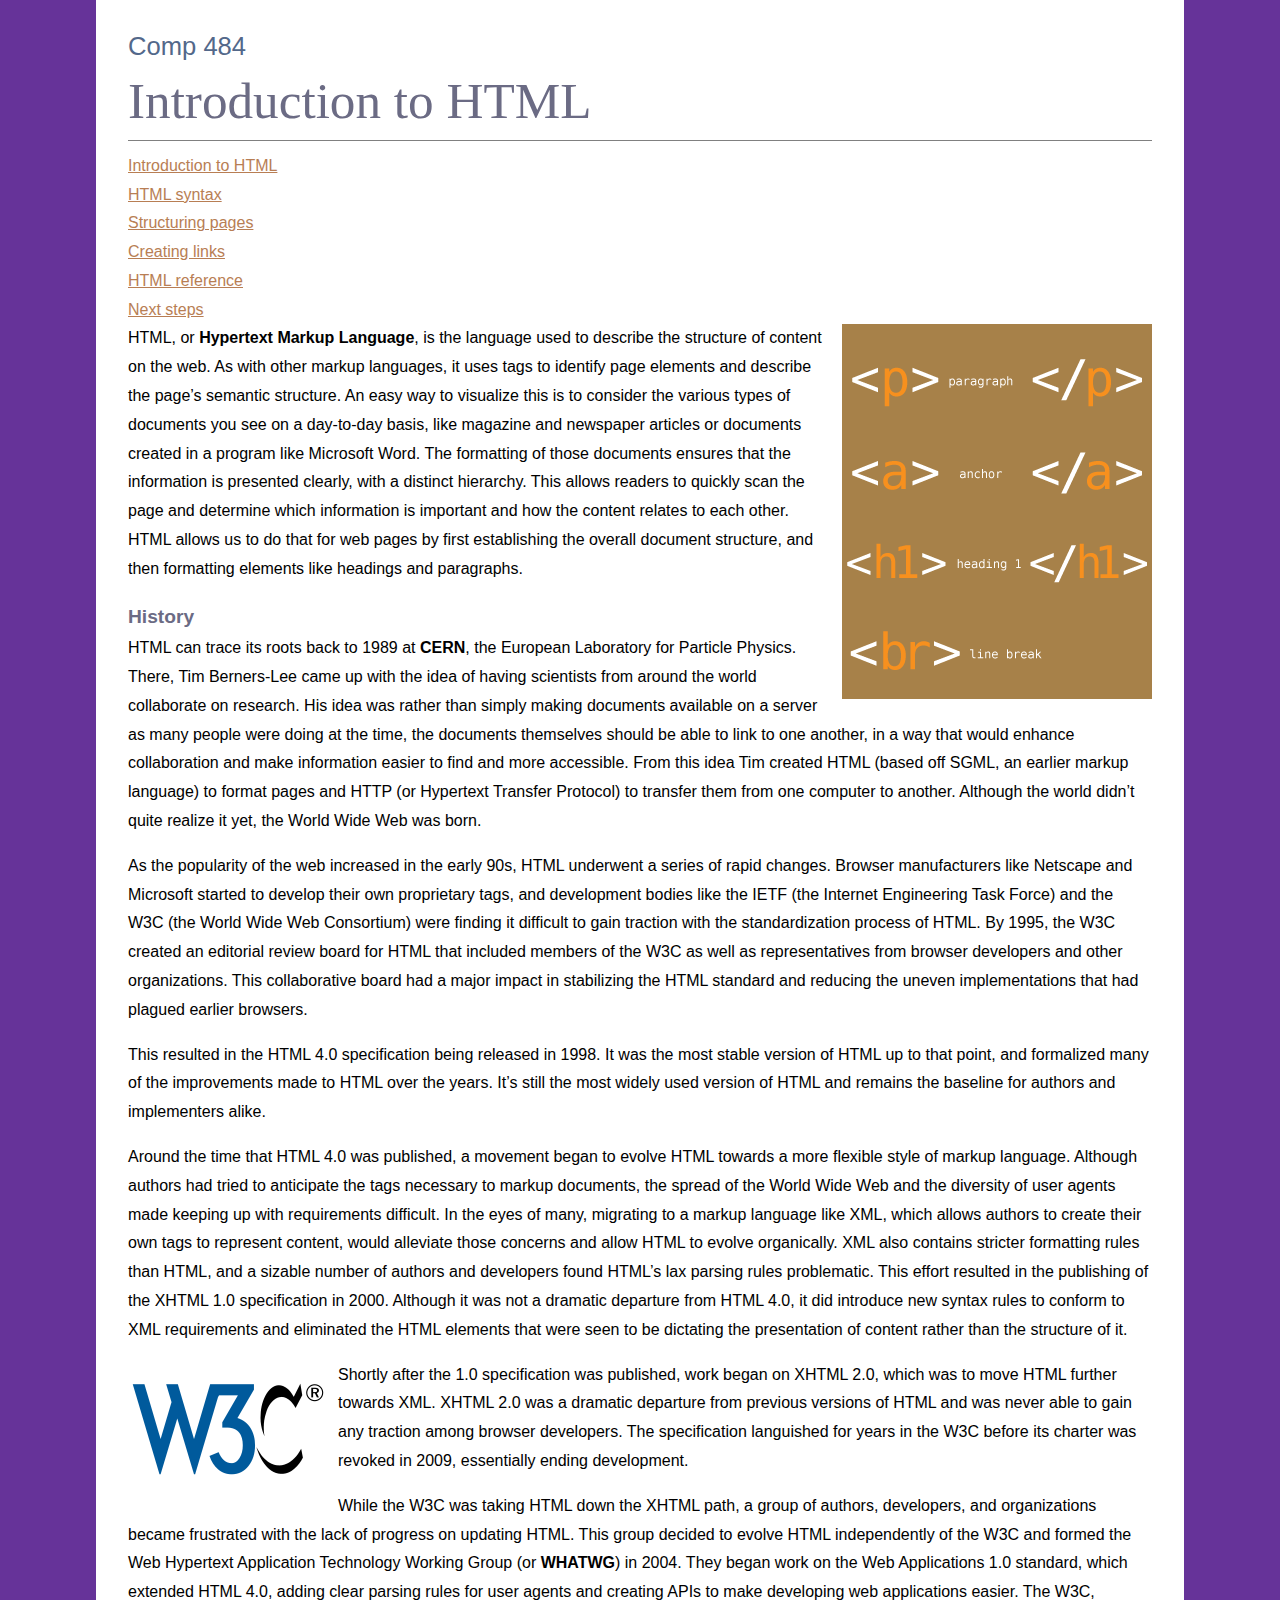
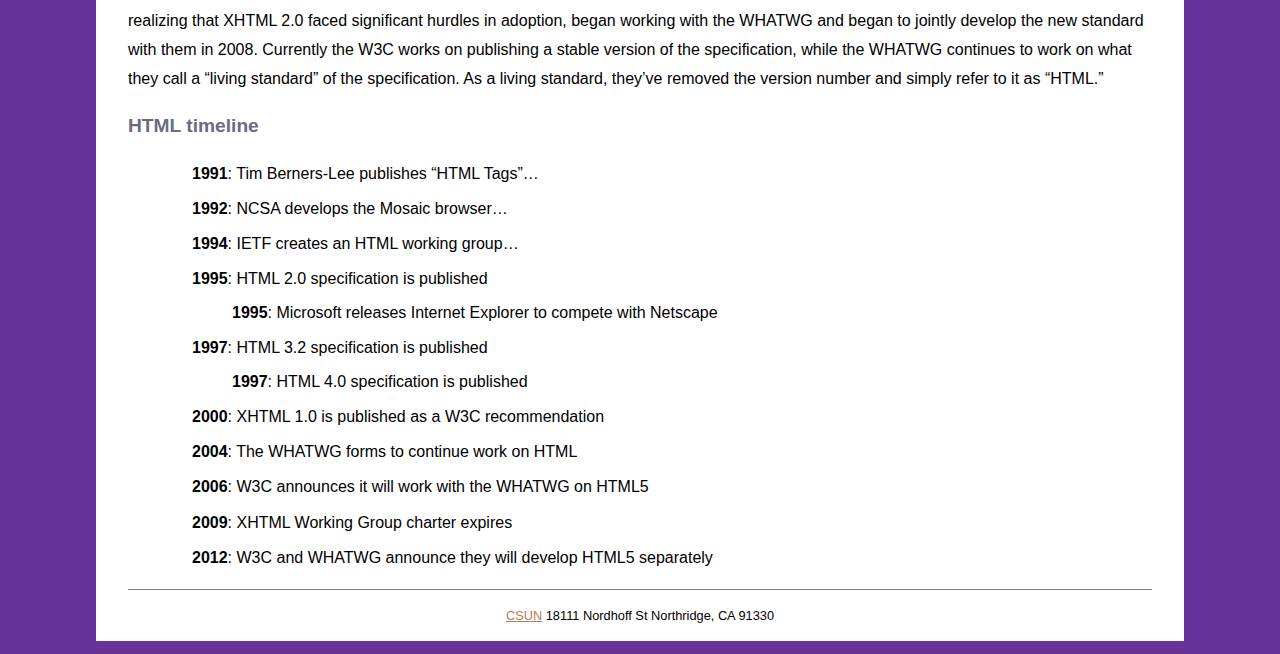
<file: index.html>
<!DOCTYPE html>
<html lang="en">
  <head>
    <meta charset="utf-8" />
    <title>Introduction to HTML</title>
    <link href="css/styles.css" rel="stylesheet" type="text/css" />
  </head>
  <body>
    <header role="banner">
      <h1>Comp 484</h1>
      <h2>Introduction to HTML</h2>
      <nav role="navigation">
        <li>
          <a href="index.html" title="Introduction to HTML">Introduction to HTML</a>
        </li>
        <li>
          <a href="syntax.html" title="HTML syntax">HTML syntax</a>
        </li>
        <li>
          <a href="structure.html" title="Structuring pages">Structuring pages</a>
        </li>
        <li>
          <a href="links.html" title="Creating links">Creating links</a>
        </li>
        <li>
          <a href="reference.html" title="HTML Reference">HTML reference</a>
        </li>
        <li>
          <a href="next.html" title="Next steps">Next steps</a>
        </li>
      </nav>
    </header>
    <main role="main">
      <article role="article">
        <header>
          <p>
            <img
              src="images/tags.png"
              alt="HTML"
              width="310"
              height="375"
              class="flowRight"
            />HTML, or <b>Hypertext Markup Language</b>, is the language used to
            describe the structure of content on the web. As with other markup
            languages, it uses tags to identify page elements and describe the
            page&rsquo;s semantic structure. An easy way to visualize this is to
            consider the various types of documents you see on a day-to-day
            basis, like magazine and newspaper articles or documents created in
            a program like Microsoft Word. The formatting of those documents
            ensures that the information is presented clearly, with a distinct
            hierarchy. This allows readers to quickly scan the page and
            determine which information is important and how the content relates
            to each other. HTML allows us to do that for web pages by first
            establishing the overall document structure, and then formatting
            elements like headings and paragraphs.
          </p>
        </header>
        <section>
          <h3>History</h3>
          <p>
            HTML can trace its roots back to 1989 at <b>CERN</b>, the European
            Laboratory for Particle Physics. There, Tim Berners-Lee came up with
            the idea of having scientists from around the world collaborate on
            research. His idea was rather than simply making documents available
            on a server as many people were doing at the time, the documents
            themselves should be able to link to one another, in a way that
            would enhance collaboration and make information easier to find and
            more accessible. From this idea Tim created HTML (based off SGML, an
            earlier markup language) to format pages and HTTP (or Hypertext
            Transfer Protocol) to transfer them from one computer to another.
            Although the world didn&rsquo;t quite realize it yet, the World Wide
            Web was born.
          </p>
          <p>
            As the popularity of the web increased in the early 90s, HTML
            underwent a series of rapid changes. Browser manufacturers like
            Netscape and Microsoft started to develop their own proprietary
            tags, and development bodies like the IETF (the Internet Engineering
            Task Force) and the W3C (the World Wide Web Consortium) were finding
            it difficult to gain traction with the standardization process of
            HTML. By 1995, the W3C created an editorial review board for HTML
            that included members of the W3C as well as representatives from
            browser developers and other organizations. This collaborative board
            had a major impact in stabilizing the HTML standard and reducing the
            uneven implementations that had plagued earlier browsers.
          </p>
          <p>
            This resulted in the HTML 4.0 specification being released in 1998.
            It was the most stable version of HTML up to that point, and
            formalized many of the improvements made to HTML over the years.
            It&rsquo;s still the most widely used version of HTML and remains
            the baseline for authors and implementers alike.
          </p>
          <p>
            Around the time that HTML 4.0 was published, a movement began to
            evolve HTML towards a more flexible style of markup language.
            Although authors had tried to anticipate the tags necessary to
            markup documents, the spread of the World Wide Web and the diversity
            of user agents made keeping up with requirements difficult. In the
            eyes of many, migrating to a markup language like XML, which allows
            authors to create their own tags to represent content, would
            alleviate those concerns and allow HTML to evolve organically. XML
            also contains stricter formatting rules than HTML, and a sizable
            number of authors and developers found HTML&rsquo;s lax parsing
            rules problematic. This effort resulted in the publishing of the
            XHTML 1.0 specification in 2000. Although it was not a dramatic
            departure from HTML 4.0, it did introduce new syntax rules to
            conform to XML requirements and eliminated the HTML elements that
            were seen to be dictating the presentation of content rather than
            the structure of it.
          </p>
          <p>
            <img
              src="images/W3C_Icon.png"
              alt="W3C logo"
              width="200"
              height="136"
              class="flowLeft"
            />Shortly after the 1.0 specification was published, work began on
            XHTML 2.0, which was to move HTML further towards XML. XHTML 2.0 was
            a dramatic departure from previous versions of HTML and was never
            able to gain any traction among browser developers. The
            specification languished for years in the W3C before its charter was
            revoked in 2009, essentially ending development.
          </p>
          <p>
            While the W3C was taking HTML down the XHTML path, a group of
            authors, developers, and organizations became frustrated with the
            lack of progress on updating HTML. This group decided to evolve HTML
            independently of the W3C and formed the Web Hypertext Application
            Technology Working Group (or <b>WHATWG</b>) in 2004. They began work
            on the Web Applications 1.0 standard, which extended HTML 4.0,
            adding clear parsing rules for user agents and creating APIs to make
            developing web applications easier. The W3C, realizing that XHTML
            2.0 faced significant hurdles in adoption, began working with the
            WHATWG and began to jointly develop the new standard with them in
            2008. Currently the W3C works on publishing a stable version of the
            specification, while the WHATWG continues to work on what they call
            a &ldquo;living standard&rdquo; of the specification. As a living
            standard, they&rsquo;ve removed the version number and simply refer
            to it as &ldquo;HTML.&rdquo;
          </p>
        </section>
        <section>
          <h3>HTML timeline</h3>

          <ul class="timeline">
            <li><b>1991</b>: Tim Berners-Lee publishes “HTML Tags”…</li>
            <li><b>1992</b>: NCSA develops the Mosaic browser…</li>
            <li><b>1994</b>: IETF creates an HTML working group…</li>

            <li>
              <b>1995</b>: HTML 2.0 specification is published
              <ul class="sub">
                <li><b>1995</b>: Microsoft releases Internet Explorer to compete with Netscape</li>
              </ul>
            </li>

            <li>
              <b>1997</b>: HTML 3.2 specification is published
              <ul class="sub">
                <li><b>1997</b>: HTML 4.0 specification is published</li>
              </ul>
            </li>

            <li><b>2000</b>: XHTML 1.0 is published as a W3C recommendation</li>
            <li><b>2004</b>: The WHATWG forms to continue work on HTML</li>
            <li><b>2006</b>: W3C announces it will work with the WHATWG on HTML5</li>
            <li><b>2009</b>: XHTML Working Group charter expires</li>
            <li><b>2012</b>: W3C and WHATWG announce they will develop HTML5 separately</li>
          </ul>

        </section>
      </article>
    </main>
    <footer role="contentinfo">
      <p>
        <a href="http://www.csun.edu" title="csun.edu" target="_blank">CSUN</a>
        18111 Nordhoff St Northridge, CA 91330
      </p>
    </footer>
  </body>
</html>
</file>
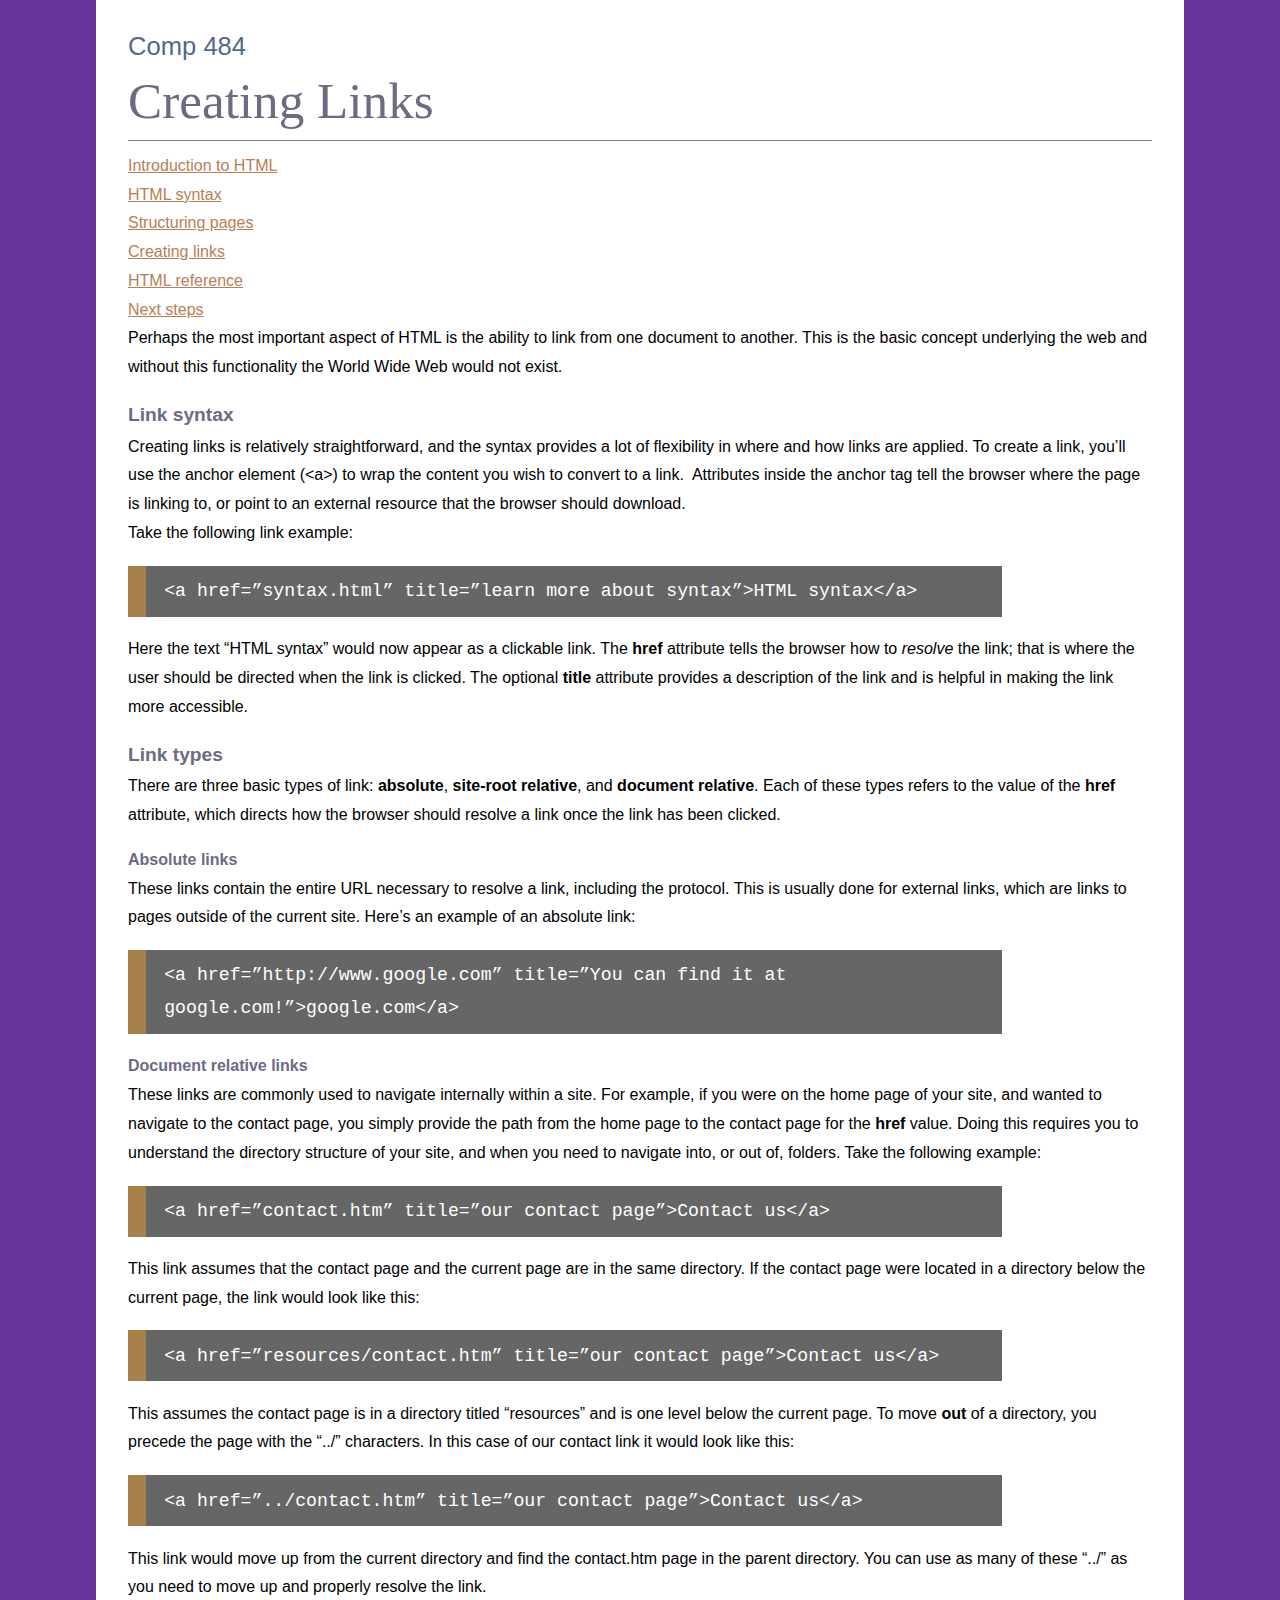
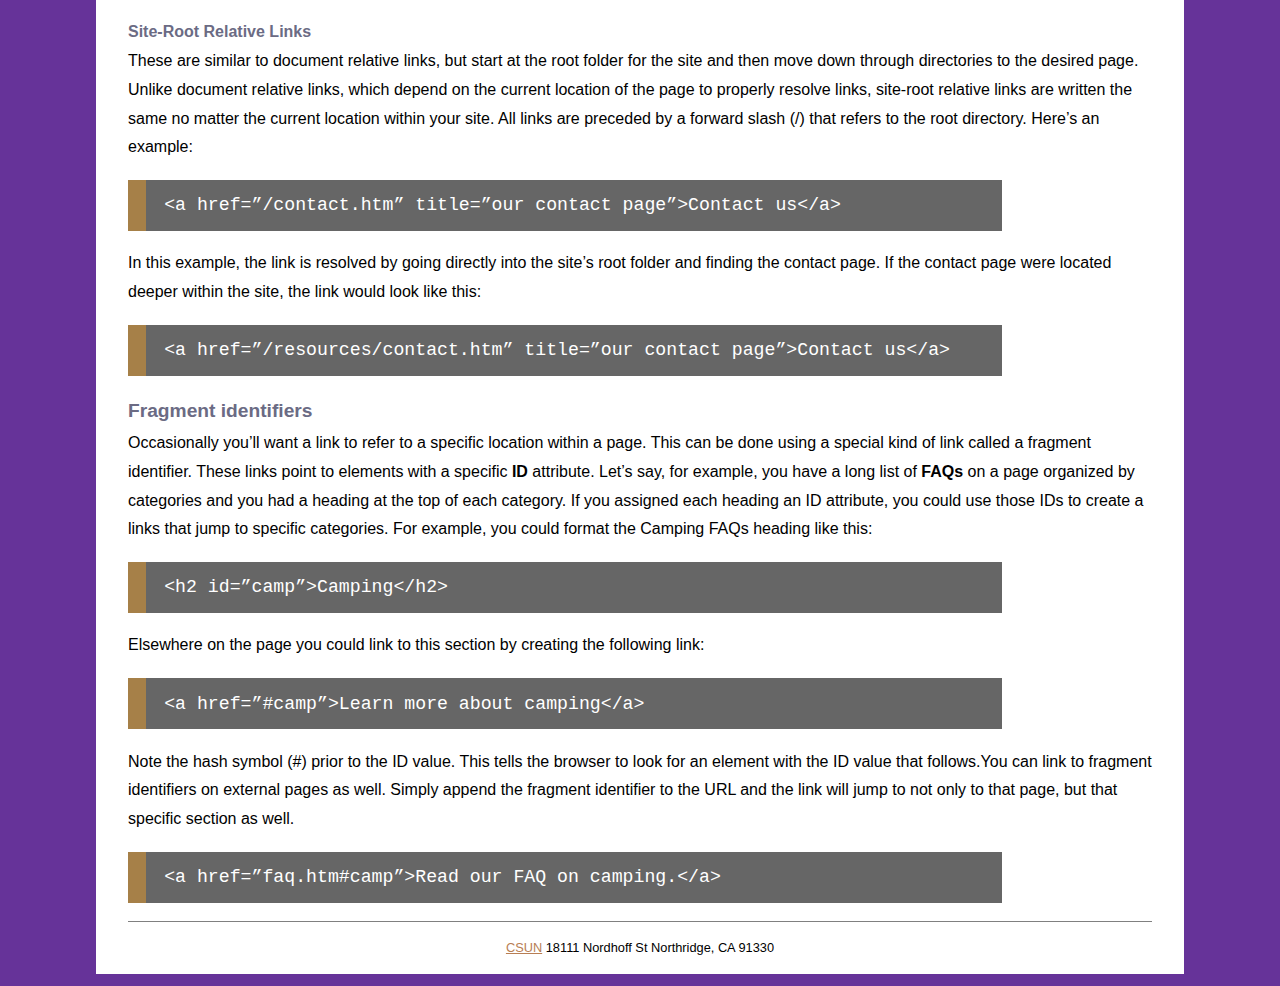
<file: links.html>
<!DOCTYPE html>
<html lang="en">
  <head>
    <meta charset="utf-8" />
    <title>Creating Links</title>
    <link href="css/styles.css" rel="stylesheet" type="text/css" />
  </head>
  <body>
    <header role="banner">
      <h1>Comp 484</h1>
      <h2>Creating Links</h2>
        <nav role="navigation">
            <li>
                <a href="index.html" title="Introduction to HTML">Introduction to HTML</a>
            </li>
            <li>
                <a href="syntax.html" title="HTML syntax">HTML syntax</a>
            </li>
            <li>
                <a href="structure.html" title="Structuring pages">Structuring pages</a>
            </li>
            <li>
                <a href="links.html" title="Creating links">Creating links</a>
            </li>
            <li>
                <a href="reference.html" title="HTML Reference">HTML reference</a>
            </li>
            <li>
                <a href="next.html" title="Next steps">Next steps</a>
            </li>
        </nav>
    </header>
    <main role="main">
      <article role="article">
        <header>
          <p>
            Perhaps the most important aspect of HTML is the ability to link
            from one document to another. This is the basic concept underlying
            the web and without this functionality the World Wide Web would not
            exist.
          </p>
        </header>
        <section>
          <h3>Link syntax</h3>
          <p>
            Creating links is relatively straightforward, and the syntax
            provides a lot of flexibility in where and how links are applied. To
            create a link, you&rsquo;ll use the anchor element (&lt;a&gt;) to
            wrap the content you wish to convert to a link.&nbsp; Attributes
            inside the anchor tag tell the browser where the page is linking to,
            or point to an external resource that the browser should
            download.<br />
            Take the following link example:
          </p>
          <pre>
&lt;a href=&rdquo;syntax.html&rdquo; title=&rdquo;learn more about syntax&rdquo;&gt;HTML syntax&lt;/a&gt;</pre
          >
          <p>
            Here the text &ldquo;HTML syntax&rdquo; would now appear as a
            clickable link. The <b>href</b> attribute tells the browser how to
            <em>resolve</em> the link; that is where the user should be directed
            when the link is clicked. The optional <b>title</b> attribute
            provides a description of the link and is helpful in making the link
            more accessible.
          </p>
        </section>
        <section>
          <h3>Link types</h3>
          <p>
            There are three basic types of link: <b>absolute</b>,
            <b>site-root relative</b>, and <b>document relative</b>. Each of
            these types refers to the value of the <b>href</b> attribute, which
            directs how the browser should resolve a link once the link has been
            clicked.
          </p>
          <h4>Absolute links</h4>
          <p>
            These links contain the entire URL necessary to resolve a link,
            including the protocol. This is usually done for external links,
            which are links to pages outside of the current site. Here&rsquo;s
            an example of an absolute link:
          </p>
          <pre>
&lt;a href=&rdquo;http://www.google.com&rdquo; title=&rdquo;You can find it at google.com!&rdquo;&gt;google.com&lt;/a&gt;</pre
          >
          <h4>Document relative links</h4>
          <p>
            These links are commonly used to navigate internally within a site.
            For example, if you were on the home page of your site, and wanted
            to navigate to the contact page, you simply provide the path from
            the home page to the contact page for the <b>href</b> value. Doing
            this requires you to understand the directory structure of your
            site, and when you need to navigate into, or out of, folders. Take
            the following example:
          </p>
          <pre>
&lt;a href=&rdquo;contact.htm&rdquo; title=&rdquo;our contact page&rdquo;&gt;Contact us&lt;/a&gt;</pre
          >
          <p>
            This link assumes that the contact page and the current page are in
            the same directory. If the contact page were located in a directory
            below the current page, the link would look like this:
          </p>
          <pre>
&lt;a href=&rdquo;resources/contact.htm&rdquo; title=&rdquo;our contact page&rdquo;&gt;Contact us&lt;/a&gt;</pre
          >
          <p>
            This assumes the contact page is in a directory titled
            &ldquo;resources&rdquo; and is one level below the current page. To
            move <b>out</b> of a directory, you precede the page with the
            &ldquo;../&rdquo; characters. In this case of our contact link it
            would look like this:
          </p>
          <pre>
&lt;a href=&rdquo;../contact.htm&rdquo; title=&rdquo;our contact page&rdquo;&gt;Contact us&lt;/a&gt;</pre
          >
          <p>
            This link would move up from the current directory and find the
            contact.htm page in the parent directory. You can use as many of
            these &ldquo;../&rdquo; as you need to move up and properly resolve
            the link.
          </p>
          <h4>Site-Root Relative Links</h4>
          <p>
            These are similar to document relative links, but start at the root
            folder for the site and then move down through directories to the
            desired page. Unlike document relative links, which depend on the
            current location of the page to properly resolve links, site-root
            relative links are written the same no matter the current location
            within your site. All links are preceded by a forward slash (/) that
            refers to the root directory. Here&rsquo;s an example:
          </p>
          <pre>
&lt;a href=&rdquo;/contact.htm&rdquo; title=&rdquo;our contact page&rdquo;&gt;Contact us&lt;/a&gt;</pre
          >
          <p>
            In this example, the link is resolved by going directly into the
            site&rsquo;s root folder and finding the contact page. If the
            contact page were located deeper within the site, the link would
            look like this:
          </p>
          <pre>
&lt;a href=&rdquo;/resources/contact.htm&rdquo; title=&rdquo;our contact page&rdquo;&gt;Contact us&lt;/a&gt;</pre
          >
        </section>
        <section>
          <h3>Fragment identifiers</h3>
          <p>
            Occasionally you&rsquo;ll want a link to refer to a specific
            location within a page. This can be done using a special kind of
            link called a fragment identifier. These links point to elements
            with a specific <b>ID</b> attribute. Let&rsquo;s say, for example,
            you have a long list of <b>FAQs</b> on a page organized by
            categories and you had a heading at the top of each category. If you
            assigned each heading an ID attribute, you could use those IDs to
            create a links that jump to specific categories. For example, you
            could format the Camping FAQs heading like this:
          </p>
          <pre>&lt;h2 id=&rdquo;camp&rdquo;&gt;Camping&lt;/h2&gt;</pre>
          <p>
            Elsewhere on the page you could link to this section by creating the
            following link:
          </p>
          <pre>
&lt;a href=&rdquo;#camp&rdquo;&gt;Learn more about camping&lt;/a&gt;</pre
          >
          <p>
            Note the hash symbol (#) prior to the ID value. This tells the
            browser to look for an element with the ID value that follows.You
            can link to fragment identifiers on external pages as well. Simply
            append the fragment identifier to the URL and the link will jump to
            not only to that page, but that specific section as well.
          </p>
          <pre>
&lt;a href=&rdquo;faq.htm#camp&rdquo;&gt;Read our FAQ on camping.&lt;/a&gt;</pre
          >
        </section>
      </article>
    </main>
    <footer role="contentinfo">
      <p>
        <a href="http://www.csun.edu" title="csun.edu" target="_blank">CSUN</a>
        18111 Nordhoff St Northridge, CA 91330
      </p>
    </footer>
  </body>
</html>
</file>
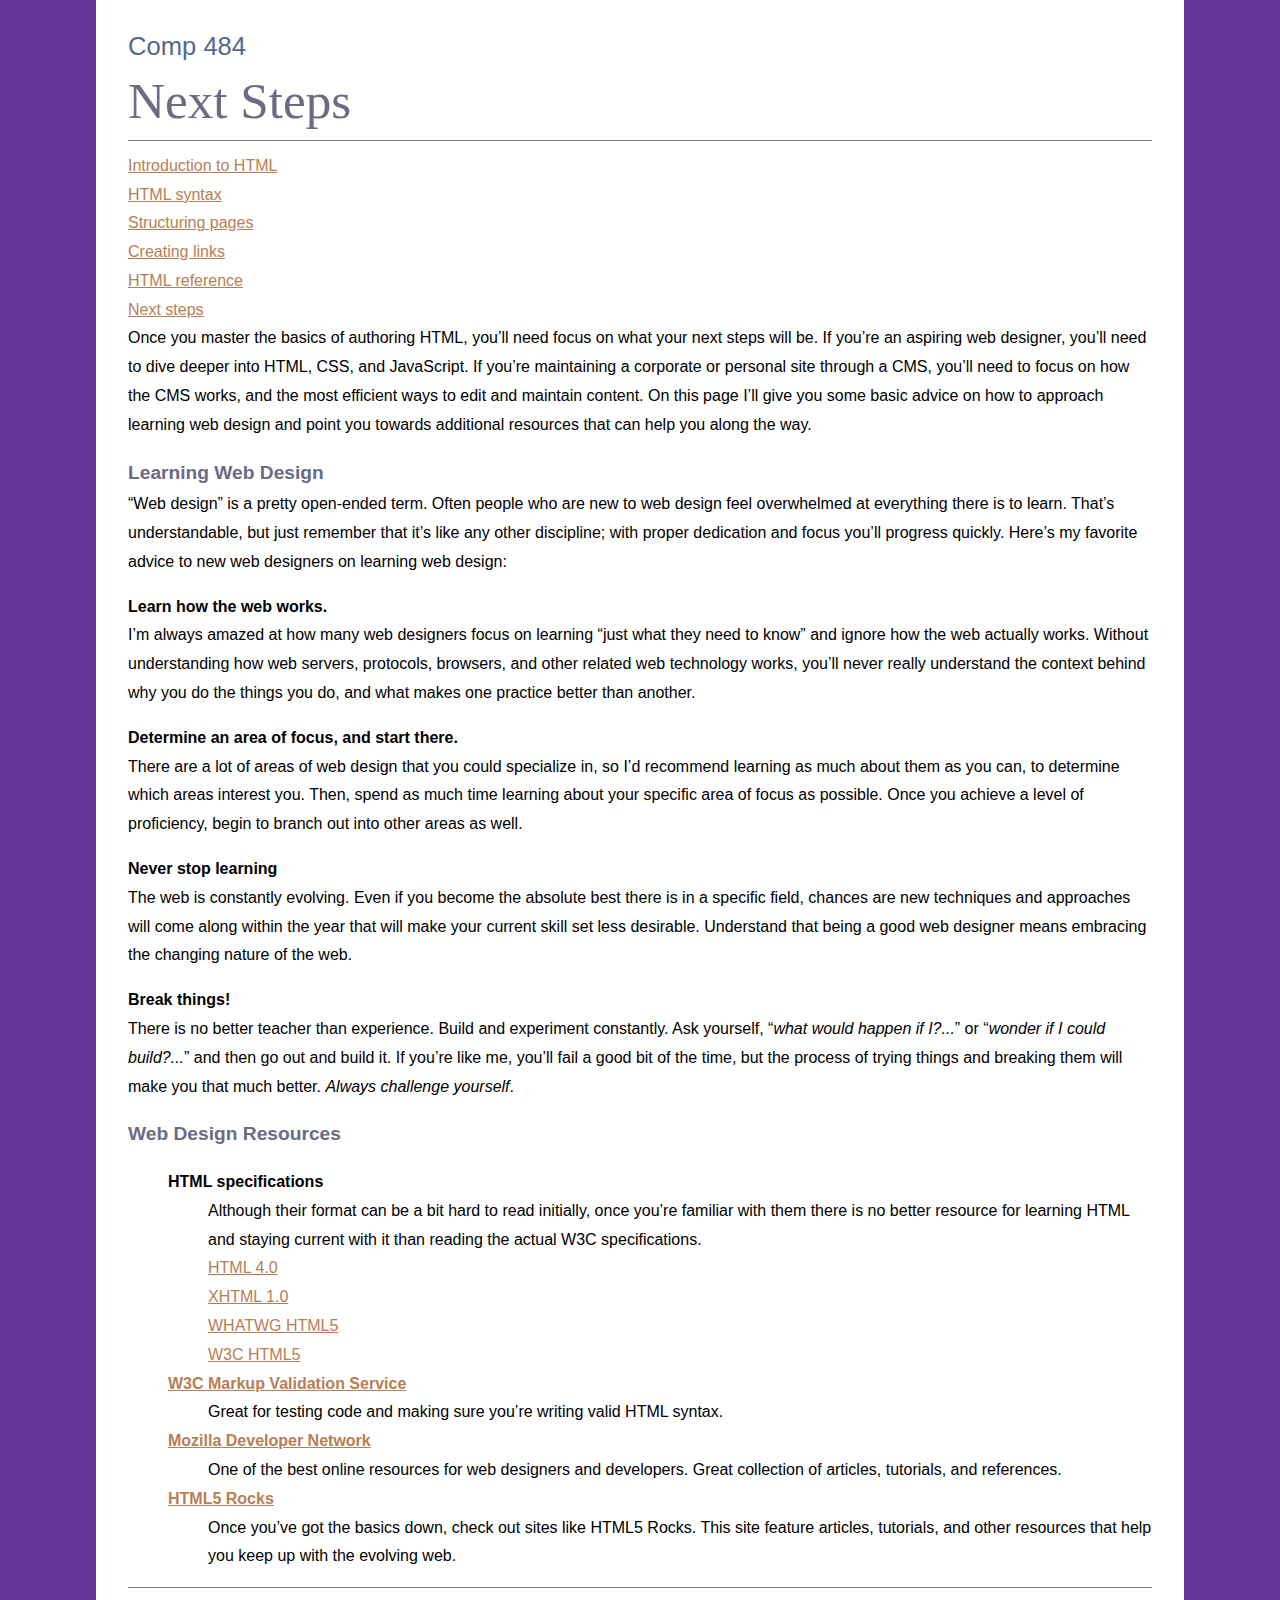
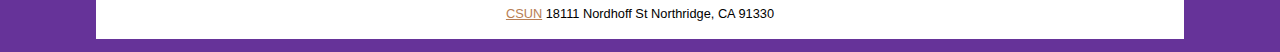
<file: next.html>
<!DOCTYPE html>
<html lang="en">
  <head>
    <meta charset="utf-8" />
    <title>Next Steps</title>
    <link href="css/styles.css" rel="stylesheet" type="text/css" />
  </head>
  <body>
    <header role="banner">
      <h1>Comp 484</h1>
      <h2>Next Steps</h2>
      <nav role="navigation">
        <li>
          <a href="index.html" title="Introduction to HTML">Introduction to HTML</a>
        </li>
        <li>
          <a href="syntax.html" title="HTML syntax">HTML syntax</a>
        </li>
        <li>
          <a href="structure.html" title="Structuring pages">Structuring pages</a>
        </li>
        <li>
          <a href="links.html" title="Creating links">Creating links</a>
        </li>
        <li>
          <a href="reference.html" title="HTML Reference">HTML reference</a>
        </li>
        <li>
          <a href="next.html" title="Next steps">Next steps</a>
        </li>
      </nav>
    </header>
    <main role="main">
      <article role="article">
        <header>
          <p>
            Once you master the basics of authoring HTML, you&rsquo;ll need
            focus on what your next steps will be. If you&rsquo;re an aspiring
            web designer, you&rsquo;ll need to dive deeper into HTML, CSS, and
            JavaScript. If you&rsquo;re maintaining a corporate or personal site
            through a CMS, you&rsquo;ll need to focus on how the CMS works, and
            the most efficient ways to edit and maintain content. On this page
            I&rsquo;ll give you some basic advice on how to approach learning
            web design and point you towards additional resources that can help
            you along the way.
          </p>
        </header>
        <section>
          <h3>Learning Web Design</h3>
          <p>
            &ldquo;Web design&rdquo; is a pretty open-ended term. Often people
            who are new to web design feel overwhelmed at everything there is to
            learn. That&rsquo;s understandable, but just remember that
            it&rsquo;s like any other discipline; with proper dedication and
            focus you&rsquo;ll progress quickly. Here&rsquo;s my favorite advice
            to new web designers on learning web design:
          </p>
          <p>
            <strong>Learn how the web works.</strong><br />
            I&rsquo;m always amazed at how many web designers focus on learning
            &ldquo;just what they need to know&rdquo; and ignore how the web
            actually works. Without understanding how web servers, protocols,
            browsers, and other related web technology works, you&rsquo;ll never
            really understand the context behind why you do the things you do,
            and what makes one practice better than another.
          </p>
          <p>
            <strong>Determine an area of focus, and start there.</strong><br />
            There are a lot of areas of web design that you could specialize in,
            so I&rsquo;d recommend learning as much about them as you can, to
            determine which areas interest you. Then, spend as much time
            learning about your specific area of focus as possible. Once you
            achieve a level of proficiency, begin to branch out into other areas
            as well.
          </p>
          <p>
            <strong>Never stop learning</strong><br />
            The web is constantly evolving. Even if you become the absolute best
            there is in a specific field, chances are new techniques and
            approaches will come along within the year that will make your
            current skill set less desirable. Understand that being a good web
            designer means embracing the changing nature of the web.
          </p>
          <p>
            <strong>Break things!</strong><br />
            There is no better teacher than experience. Build and experiment
            constantly. Ask yourself, &ldquo;<i>what would happen if I?...</i
            >&rdquo; or &ldquo;<i>wonder if I could build?...</i>&rdquo; and
            then go out and build it. If you&rsquo;re like me, you&rsquo;ll fail
            a good bit of the time, but the process of trying things and
            breaking them will make you that much better.
            <em>Always challenge yourself</em>.
          </p>
        </section>
        <section>
          <h3>Web Design Resources</h3>
          <ul>
            <li>
              <b>HTML specifications</b>
              <ul>
                <li>
                  Although their format can be a bit hard to read initially,
                  once you&rsquo;re familiar with them there is no better
                  resource for learning HTML and staying current with it than
                  reading the actual W3C specifications.
                </li>
                <li>
                  <a
                    href="http://www.w3.org/TR/html401"
                    title="html 4 specification"
                    >HTML 4.0</a
                  >
                </li>
                <li>
                  <a
                    href="http://www.w3.org/TR/xhtml1"
                    title="xhtml 1 specification"
                    >XHTML 1.0</a
                  >
                </li>
                <li>
                  <a
                    href="http://developers.whatwg.org"
                    title="html 5, WHATWG edition"
                    >WHATWG HTML5</a
                  >
                </li>
                <li><a href="http://www.w3.org/TR/html5">W3C HTML5</a></li>
              </ul>
            </li>
            <li>
              <a href="http://validator.w3.org" title="W3C markup validator"
                ><b>W3C Markup Validation Service</b></a
              >
              <ul>
                <li>
                  Great for testing code and making sure you&rsquo;re writing
                  valid HTML syntax.
                </li>
              </ul>
            </li>
            <li>
              <a
                href="https://developer.mozilla.org/en-US"
                title="Mozilla developer network"
                ><b>Mozilla Developer Network</b></a
              >
              <ul>
                <li>
                  One of the best online resources for web designers and
                  developers. Great collection of articles, tutorials, and
                  references.
                </li>
              </ul>
            </li>
            <li>
              <a href="http://www.html5rocks.com" title="HTML 5 rocks"
                ><b>HTML5 Rocks</b></a
              >
              <ul>
                <li>
                  Once you&rsquo;ve got the basics down, check out sites like
                  HTML5 Rocks. This site feature articles, tutorials, and other
                  resources that help you keep up with the evolving web.
                </li>
              </ul>
            </li>
          </ul>
        </section>
      </article>
    </main>
    <footer role="contentinfo">
      <p>
        <a href="http://www.csun.edu" title="csun.edu" target="_blank">CSUN</a>
        18111 Nordhoff St Northridge, CA 91330
      </p>
    </footer>
  </body>
</html>
</file>
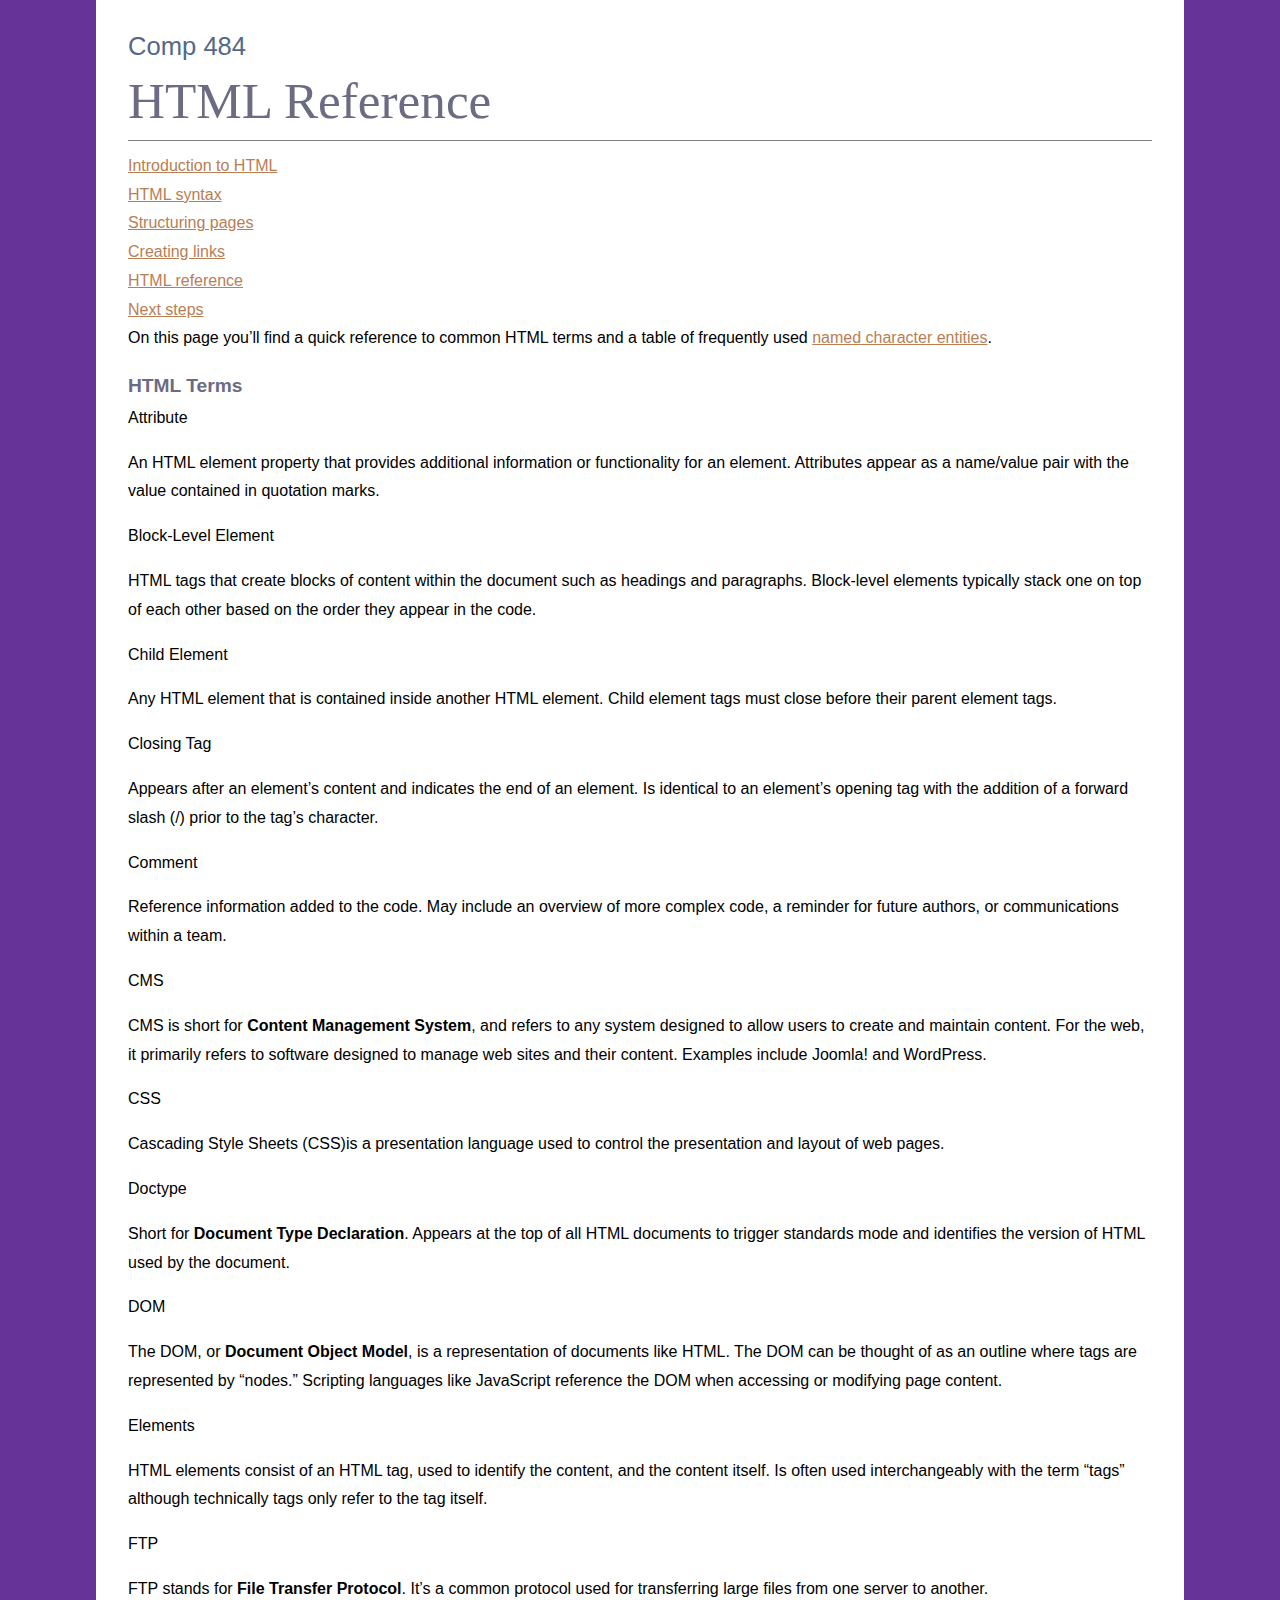
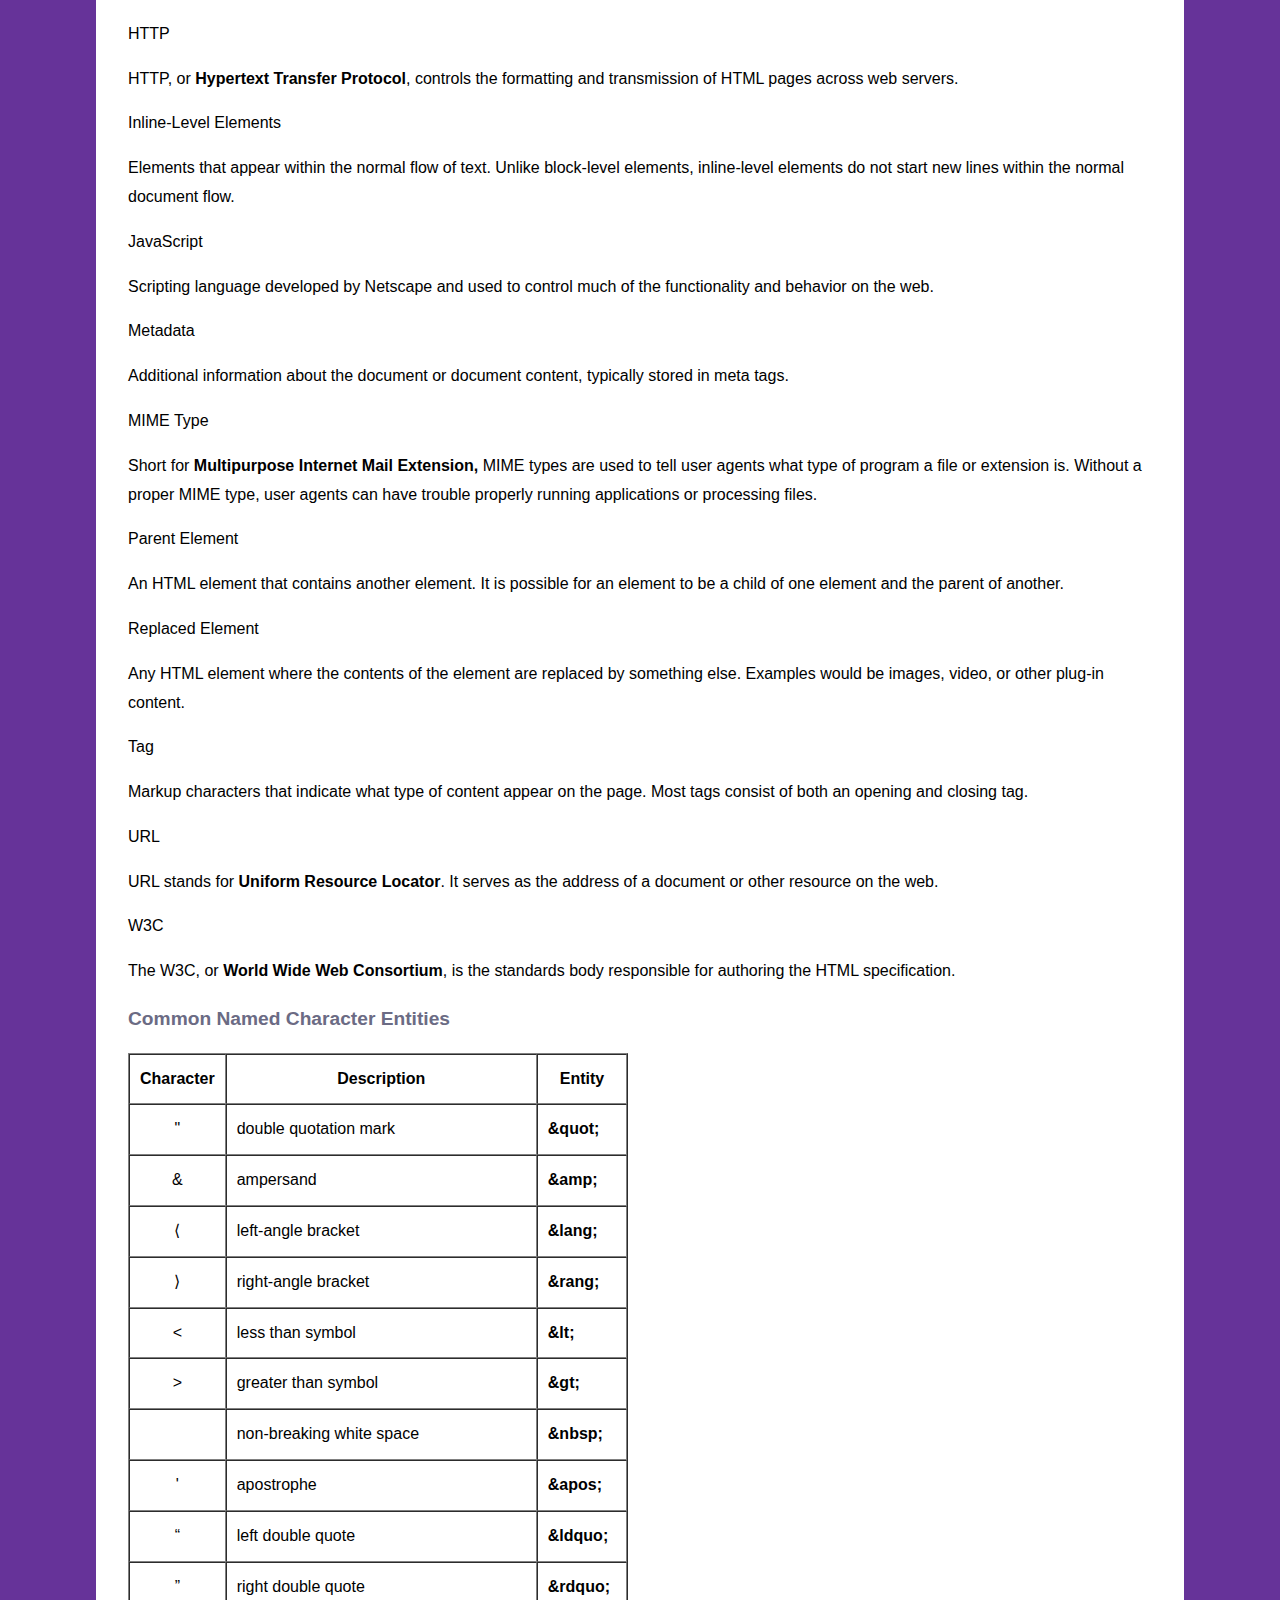
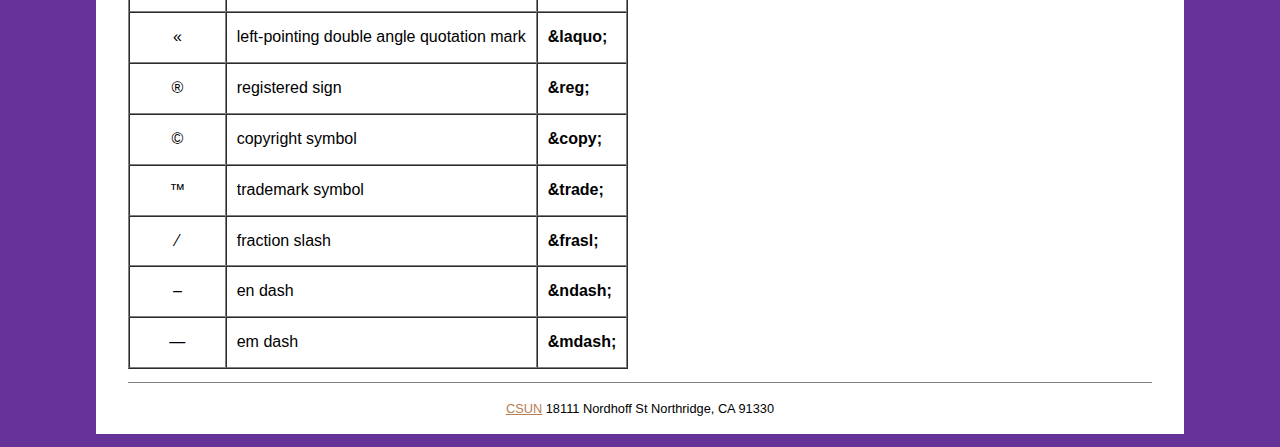
<file: reference.html>
<!DOCTYPE html>
<html lang="en">
  <head>
    <meta charset="utf-8" />
    <title>HTML Reference</title>
    <link href="css/styles.css" rel="stylesheet" type="text/css" />
  </head>
  <body>
    <header role="banner">
      <h1>Comp 484</h1>
      <h2>HTML Reference</h2>
      <nav role="navigation">
        <li>
          <a href="index.html" title="Introduction to HTML">Introduction to HTML</a>
        </li>
        <li>
          <a href="syntax.html" title="HTML syntax">HTML syntax</a>
        </li>
        <li>
          <a href="structure.html" title="Structuring pages">Structuring pages</a>
        </li>
        <li>
          <a href="links.html" title="Creating links">Creating links</a>
        </li>
        <li>
          <a href="reference.html" title="HTML Reference">HTML reference</a>
        </li>
        <li>
          <a href="next.html" title="Next steps">Next steps</a>
        </li>
      </nav>
    </header>
    <main role="main">
      <article role="article">
        <header>
          <p>
            On this page you&rsquo;ll find a quick reference to common HTML
            terms and a table of frequently used
            <a href="#named">named character entities</a>.
          </p>
        </header>
        <section>
          <h3>HTML Terms</h3>
          <p>Attribute</p>
          <p>
            An HTML element property that provides additional information or
            functionality for an element. Attributes appear as a name/value pair
            with the value contained in quotation marks.
          </p>
          <p>Block-Level Element</p>
          <p>
            HTML tags that create blocks of content within the document such as
            headings and paragraphs. Block-level elements typically stack one on
            top of each other based on the order they appear in the code.
          </p>
          <p>Child Element</p>
          <p>
            Any HTML element that is contained inside another HTML element.
            Child element tags must close before their parent element tags.
          </p>
          <p>Closing Tag</p>
          <p>
            Appears after an element&rsquo;s content and indicates the end of an
            element. Is identical to an element&rsquo;s opening tag with the
            addition of a forward slash (/) prior to the tag&rsquo;s character.
          </p>
          <p>Comment</p>
          <p>
            Reference information added to the code. May include an overview of
            more complex code, a reminder for future authors, or communications
            within a team.
          </p>
          <p>CMS</p>
          <p>
            CMS is short for <b>Content Management System</b>, and refers to any
            system designed to allow users to create and maintain content. For
            the web, it primarily refers to software designed to manage web
            sites and their content. Examples include Joomla! and WordPress.
          </p>
          <p>CSS</p>
          <p>
            Cascading Style Sheets (CSS)is a presentation language used to
            control the presentation and layout of web pages.
          </p>
          <p>Doctype</p>
          <p>
            Short for <b>Document Type Declaration</b>. Appears at the top of
            all HTML documents to trigger standards mode and identifies the
            version of HTML used by the document.
          </p>
          <p>DOM</p>
          <p>
            The DOM, or <b>Document Object Model</b>, is a representation of
            documents like HTML. The DOM can be thought of as an outline where
            tags are represented by &ldquo;nodes.&rdquo; Scripting languages
            like JavaScript reference the DOM when accessing or modifying page
            content.
          </p>
          <p>Elements</p>
          <p>
            HTML elements consist of an HTML tag, used to identify the content,
            and the content itself. Is often used interchangeably with the term
            &ldquo;tags&rdquo; although technically tags only refer to the tag
            itself.
          </p>
          <p>FTP</p>
          <p>
            FTP stands for <b>File Transfer Protocol</b>. It&rsquo;s a common
            protocol used for transferring large files from one server to
            another.
          </p>
          <p>HTTP</p>
          <p>
            HTTP, or <b>Hypertext Transfer Protocol</b>, controls the formatting
            and transmission of HTML pages across web servers.
          </p>
          <p>Inline-Level Elements</p>
          <p>
            Elements that appear within the normal flow of text. Unlike
            block-level elements, inline-level elements do not start new lines
            within the normal document flow.
          </p>
          <p>JavaScript</p>
          <p>
            Scripting language developed by Netscape and used to control much of
            the functionality and behavior on the web.
          </p>
          <p>Metadata</p>
          <p>
            Additional information about the document or document content,
            typically stored in meta tags.
          </p>
          <p>MIME Type</p>
          <p>
            Short for <b>Multipurpose Internet Mail Extension,</b> MIME types
            are used to tell user agents what type of program a file or
            extension is. Without a proper MIME type, user agents can have
            trouble properly running applications or processing files.
          </p>
          <p>Parent Element</p>
          <p>
            An HTML element that contains another element. It is possible for an
            element to be a child of one element and the parent of another.
          </p>
          <p>Replaced Element</p>
          <p>
            Any HTML element where the contents of the element are replaced by
            something else. Examples would be images, video, or other plug-in
            content.
          </p>
          <p>Tag</p>
          <p>
            Markup characters that indicate what type of content appear on the
            page. Most tags consist of both an opening and closing tag.
          </p>
          <p>URL</p>
          <p>
            URL stands for <b>Uniform Resource Locator</b>. It serves as the
            address of a document or other resource on the web.
          </p>
          <p>W3C</p>
          <p>
            The W3C, or <b>World Wide Web Consortium</b>, is the standards body
            responsible for authoring the HTML specification.
          </p>
        </section>
        <section>
          <table
            border="1"
            cellspacing="0"
            cellpadding="0"
            summary="A quick reference of named character entities, including an example of the character, a description, and the entity code."
          >
            <caption>
              <h3 id="named">Common Named Character Entities</h3>
            </caption>
            <tr>
              <th scope="col">Character</th>
              <th scope="col">Description</th>
              <th scope="col">Entity</th>
            </tr>
            <tr>
              <td class="center">&quot;</td>
              <td>double quotation mark</td>
              <td><b>&amp;quot;</b></td>
            </tr>
            <tr>
              <td class="center">&amp;</td>
              <td>ampersand</td>
              <td><b>&amp;amp;</b></td>
            </tr>
            <tr>
              <td class="center">&lang;</td>
              <td>left-angle bracket</td>
              <td><b>&amp;lang;</b></td>
            </tr>
            <tr>
              <td class="center">&rang;</td>
              <td>right-angle bracket</td>
              <td><b>&amp;rang;</b></td>
            </tr>
            <tr>
              <td class="center">&lt;</td>
              <td>less than symbol</td>
              <td><b>&amp;lt;</b></td>
            </tr>
            <tr>
              <td class="center">&gt;</td>
              <td>greater than symbol</td>
              <td><b>&amp;gt;</b></td>
            </tr>
            <tr>
              <td class="center">&nbsp;</td>
              <td>non-breaking white space</td>
              <td><b>&amp;nbsp;</b></td>
            </tr>
            <tr>
              <td class="center">&apos;</td>
              <td>apostrophe</td>
              <td><b>&amp;apos;</b></td>
            </tr>
            <tr>
              <td class="center">&ldquo;</td>
              <td>left double quote</td>
              <td><b>&amp;ldquo;</b></td>
            </tr>
            <tr>
              <td class="center">&rdquo;</td>
              <td>right double quote</td>
              <td><b>&amp;rdquo;</b></td>
            </tr>
            <tr>
              <td class="center">&laquo;</td>
              <td>left-pointing double angle quotation mark</td>
              <td><b>&amp;laquo;</b></td>
            </tr>
            <tr>
              <td class="center">&reg;</td>
              <td>registered sign</td>
              <td><b>&amp;reg;</b></td>
            </tr>
            <tr>
              <td class="center">&copy;</td>
              <td>copyright symbol</td>
              <td><b>&amp;copy;</b></td>
            </tr>
            <tr>
              <td class="center">&trade;</td>
              <td>trademark symbol</td>
              <td><b>&amp;trade;</b></td>
            </tr>
            <tr>
              <td class="center">&frasl;</td>
              <td>fraction slash</td>
              <td><b>&amp;frasl;</b></td>
            </tr>
            <tr>
              <td class="center">&ndash;</td>
              <td>en dash</td>
              <td><b>&amp;ndash;</b></td>
            </tr>
            <tr>
              <td class="center">&mdash;</td>
              <td>em dash</td>
              <td><b>&amp;mdash;</b></td>
            </tr>
          </table>
        </section>
      </article>
    </main>
    <footer role="contentinfo">
      <p>
        <a href="http://www.csun.edu" title="csun.edu" target="_blank">CSUN</a>
        18111 Nordhoff St Northridge, CA 91330
      </p>
    </footer>
  </body>
</html>
</file>
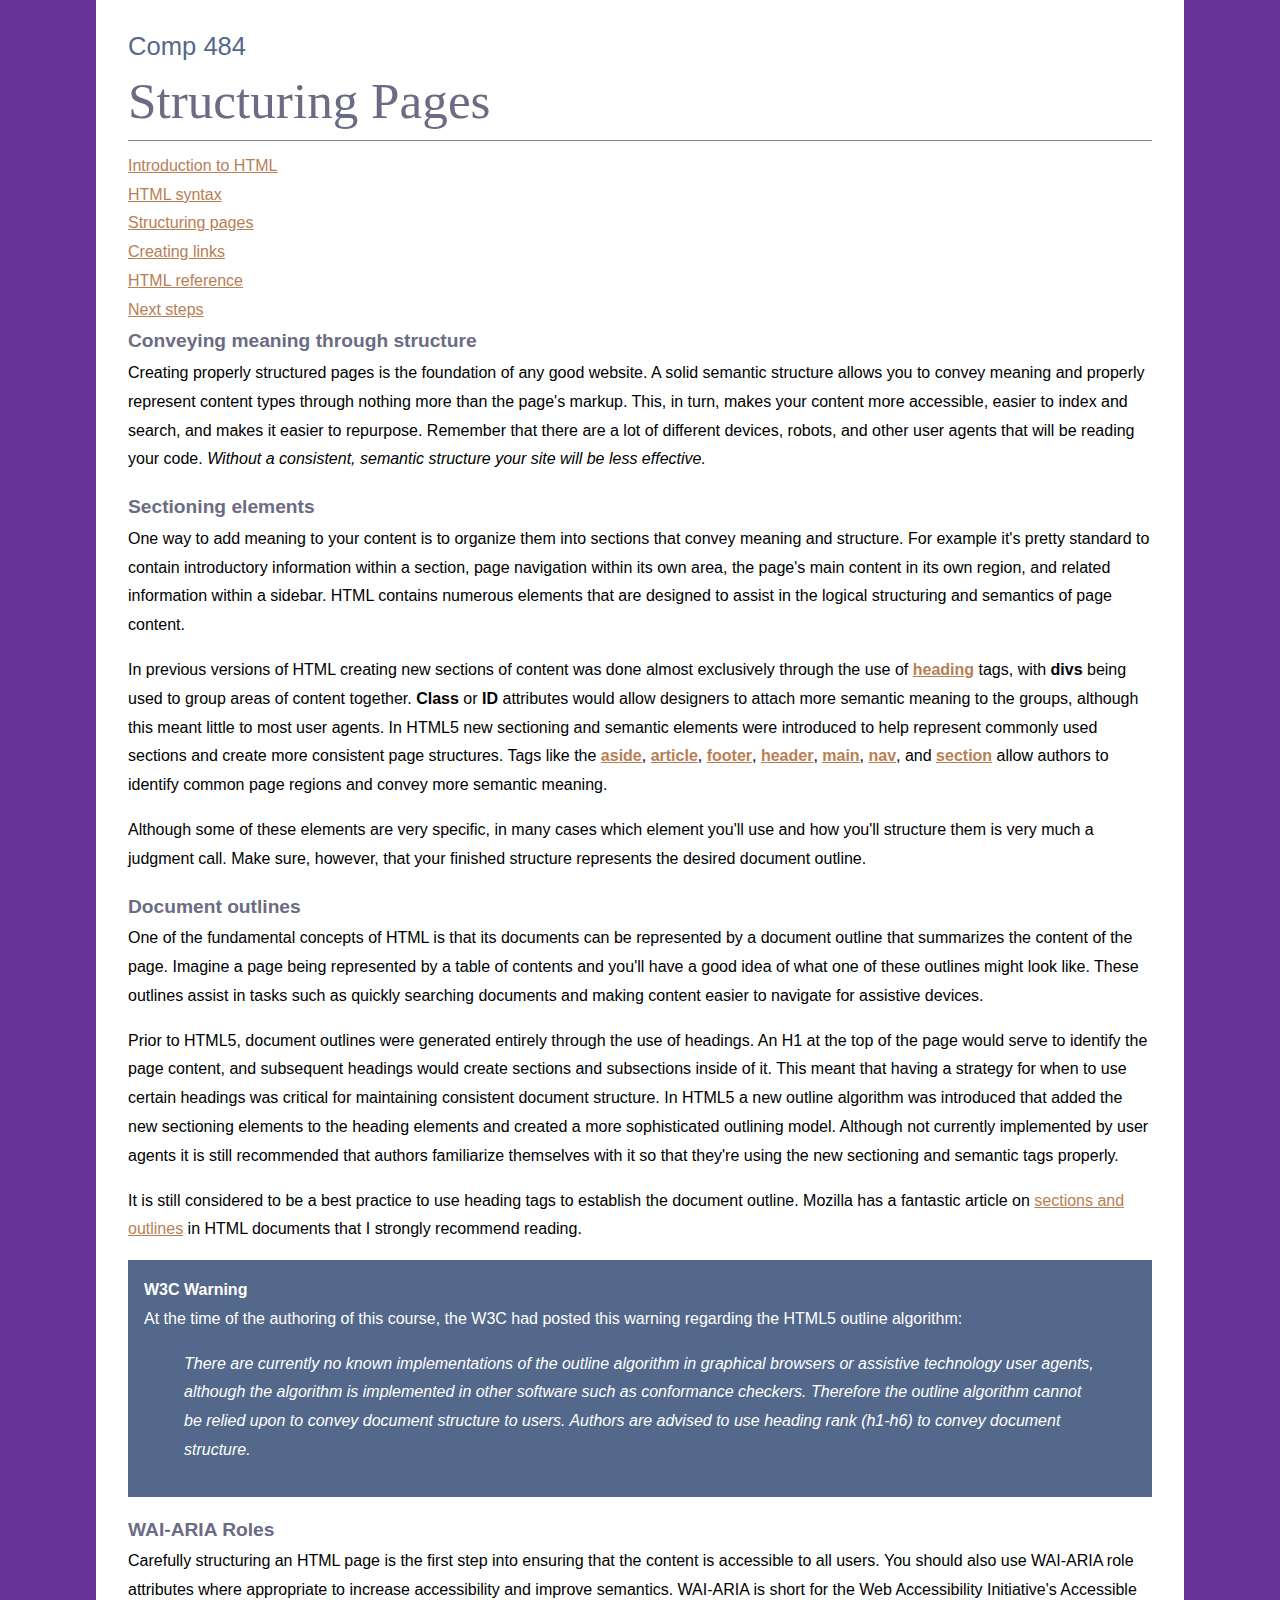
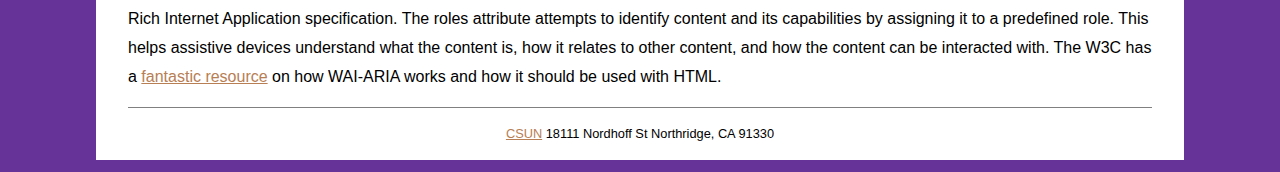
<file: structure.html>
<!DOCTYPE html>
<html lang="en">
  <head>
    <meta charset="utf-8" />
    <title>Introduction to HTML</title>
    <link href="css/styles.css" rel="stylesheet" type="text/css" />
  </head>
  <body>
    <header role="banner">
      <h1>Comp 484</h1>
      <h2>Structuring Pages</h2>
      <nav role="navigation">
        <li>
          <a href="index.html" title="Introduction to HTML">Introduction to HTML</a>
        </li>
        <li>
          <a href="syntax.html" title="HTML syntax">HTML syntax</a>
        </li>
        <li>
          <a href="structure.html" title="Structuring pages">Structuring pages</a>
        </li>
        <li>
          <a href="links.html" title="Creating links">Creating links</a>
        </li>
        <li>
          <a href="reference.html" title="HTML Reference">HTML reference</a>
        </li>
        <li>
          <a href="next.html" title="Next steps">Next steps</a>
        </li>
      </nav>
    </header>
    <main role="main">
      <article role="article">
        <header>
          <h3>Conveying meaning through structure</h3>
          <p>
            Creating properly structured pages is the foundation of any good
            website. A solid semantic structure allows you to convey meaning and
            properly represent content types through nothing more than the
            page's markup. This, in turn, makes your content more accessible,
            easier to index and search, and makes it easier to repurpose.
            Remember that there are a lot of different devices, robots, and
            other user agents that will be reading your code.
            <em
              >Without a consistent, semantic structure your site will be less
              effective.</em
            >
          </p>
        </header>
        <section>
          <h3>Sectioning elements</h3>
          <p>
            One way to add meaning to your content is to organize them into
            sections that convey meaning and structure. For example it's pretty
            standard to contain introductory information within a section, page
            navigation within its own area, the page's main content in its own
            region, and related information within a sidebar. HTML contains
            numerous elements that are designed to assist in the logical
            structuring and semantics of page content.
          </p>
          <p>
            In previous versions of HTML creating new sections of content was
            done almost exclusively through the use of
            <a
              href="http://www.w3.org/TR/html51/sections.html#the-h1,-h2,-h3,-h4,-h5,-and-h6-elements"
              title="heading elements"
              ><b>heading</b></a
            >
            tags, with <b>divs</b> being used to group areas of content
            together. <b>Class</b> or <b>ID</b> attributes would allow designers
            to attach more semantic meaning to the groups, although this meant
            little to most user agents. In HTML5 new sectioning and semantic
            elements were introduced to help represent commonly used sections
            and create more consistent page structures. Tags like the
            <a
              href="http://www.w3.org/TR/html51/sections.html#the-aside-element"
              title="aside element"
              ><b>aside</b></a
            >,
            <a
              href="http://www.w3.org/TR/html51/sections.html#the-article-element"
              title="article element"
              ><b>article</b></a
            >,
            <a
              href="http://www.w3.org/TR/html51/sections.html#the-footer-element"
              title="footer element"
              ><b>footer</b></a
            >,
            <a
              href="http://www.w3.org/TR/html51/sections.html#the-header-element"
              title="header element"
              ><b>header</b></a
            >,
            <a
              href="http://www.w3.org/TR/html51/grouping-content.html#the-main-element"
              title="main element"
              ><b>main</b></a
            >,
            <a
              href="http://www.w3.org/TR/html51/sections.html#the-nav-element"
              title="nav element"
              ><b>nav</b></a
            >, and
            <a
              href="http://www.w3.org/TR/html51/sections.html#the-section-element"
              title="section element"
              ><b>section</b></a
            >
            allow authors to identify common page regions and convey more
            semantic meaning.
          </p>
          <p>
            Although some of these elements are very specific, in many cases
            which element you'll use and how you'll structure them is very much
            a judgment call. Make sure, however, that your finished structure
            represents the desired document outline.
          </p>
        </section>
        <section>
          <h3>Document outlines</h3>
          <p>
            One of the fundamental concepts of HTML is that its documents can be
            represented by a document outline that summarizes the content of the
            page. Imagine a page being represented by a table of contents and
            you'll have a good idea of what one of these outlines might look
            like. These outlines assist in tasks such as quickly searching
            documents and making content easier to navigate for assistive
            devices.
          </p>
          <p>
            Prior to HTML5, document outlines were generated entirely through
            the use of headings. An H1 at the top of the page would serve to
            identify the page content, and subsequent headings would create
            sections and subsections inside of it. This meant that having a
            strategy for when to use certain headings was critical for
            maintaining consistent document structure. In HTML5 a new outline
            algorithm was introduced that added the new sectioning elements to
            the heading elements and created a more sophisticated outlining
            model. Although not currently implemented by user agents it is still
            recommended that authors familiarize themselves with it so that
            they're using the new sectioning and semantic tags properly.
          </p>
          <p>
            It is still considered to be a best practice to use heading tags to
            establish the document outline. Mozilla has a fantastic article on
            <a
              href="https://developer.mozilla.org/en-US/docs/Web/Guide/HTML/Sections_and_Outlines_of_an_HTML5_document"
              title="Mozilla Dev article on HTML sections"
              >sections and outlines</a
            >
            in HTML documents that I strongly recommend reading.
          </p>
          <aside role="complementary">
            <h4>W3C Warning</h4>
            <p>
              At the time of the authoring of this course, the W3C had posted
              this warning regarding the HTML5 outline algorithm:
            </p>
            <blockquote>
              There are currently no known implementations of the outline
              algorithm in graphical browsers or assistive technology user
              agents, although the algorithm is implemented in other software
              such as conformance checkers. Therefore the outline algorithm
              cannot be relied upon to convey document structure to users.
              Authors are advised to use heading rank (h1-h6) to convey document
              structure.
            </blockquote>
          </aside>
        </section>
        <section>
          <h3>WAI-ARIA Roles</h3>
          <p>
            Carefully structuring an HTML page is the first step into ensuring
            that the content is accessible to all users. You should also use
            WAI-ARIA role attributes where appropriate to increase accessibility
            and improve semantics. WAI-ARIA is short for the Web Accessibility
            Initiative's Accessible Rich Internet Application specification. The
            roles attribute attempts to identify content and its capabilities by
            assigning it to a predefined role. This helps assistive devices
            understand what the content is, how it relates to other content, and
            how the content can be interacted with. The W3C has a
            <a
              href="http://www.w3.org/TR/2014/WD-aria-in-html-20140626/"
              title="Using WAI-ARIA in HTML"
              >fantastic resource</a
            >
            on how WAI-ARIA works and how it should be used with HTML.
          </p>
        </section>
      </article>
    </main>
    <footer role="contentinfo">
      <p>
        <a href="http://www.csun.edu" title="csun.edu" target="_blank">CSUN</a>
        18111 Nordhoff St Northridge, CA 91330
      </p>
    </footer>
  </body>
</html>
</file>
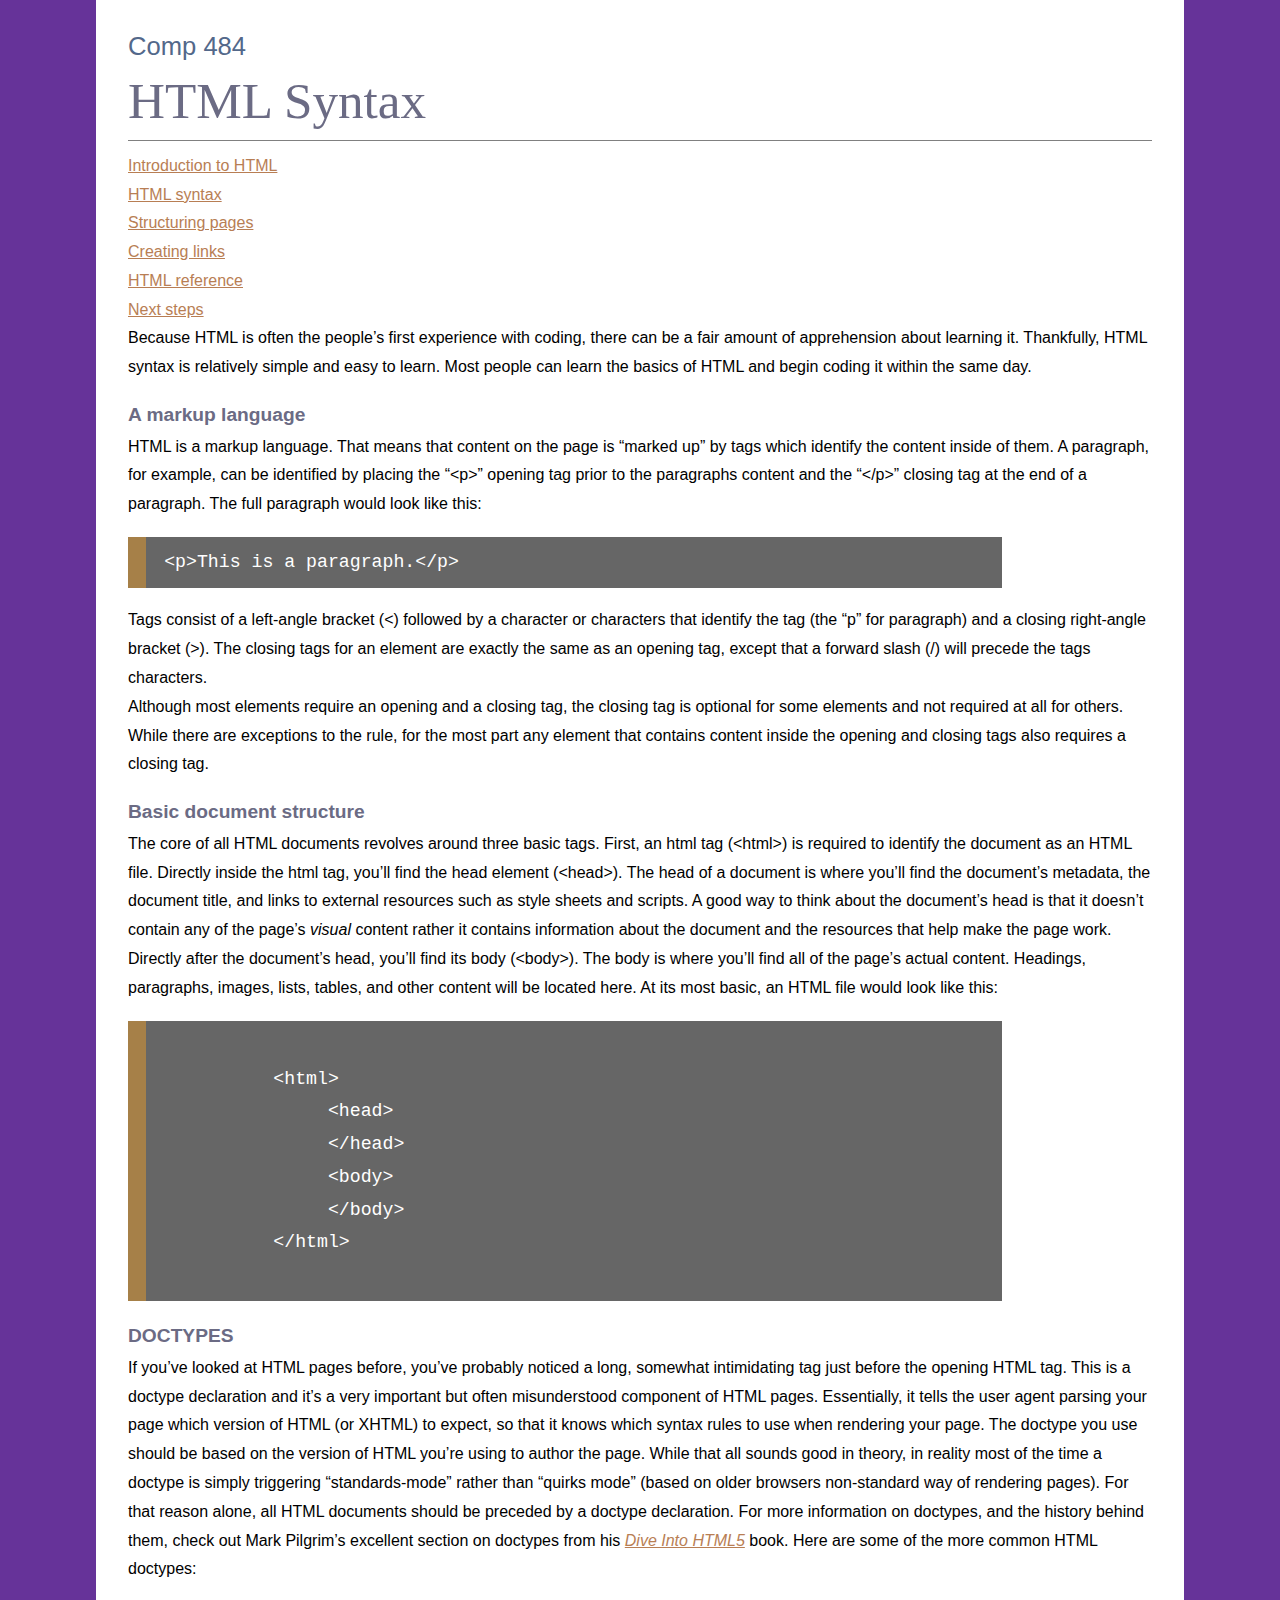
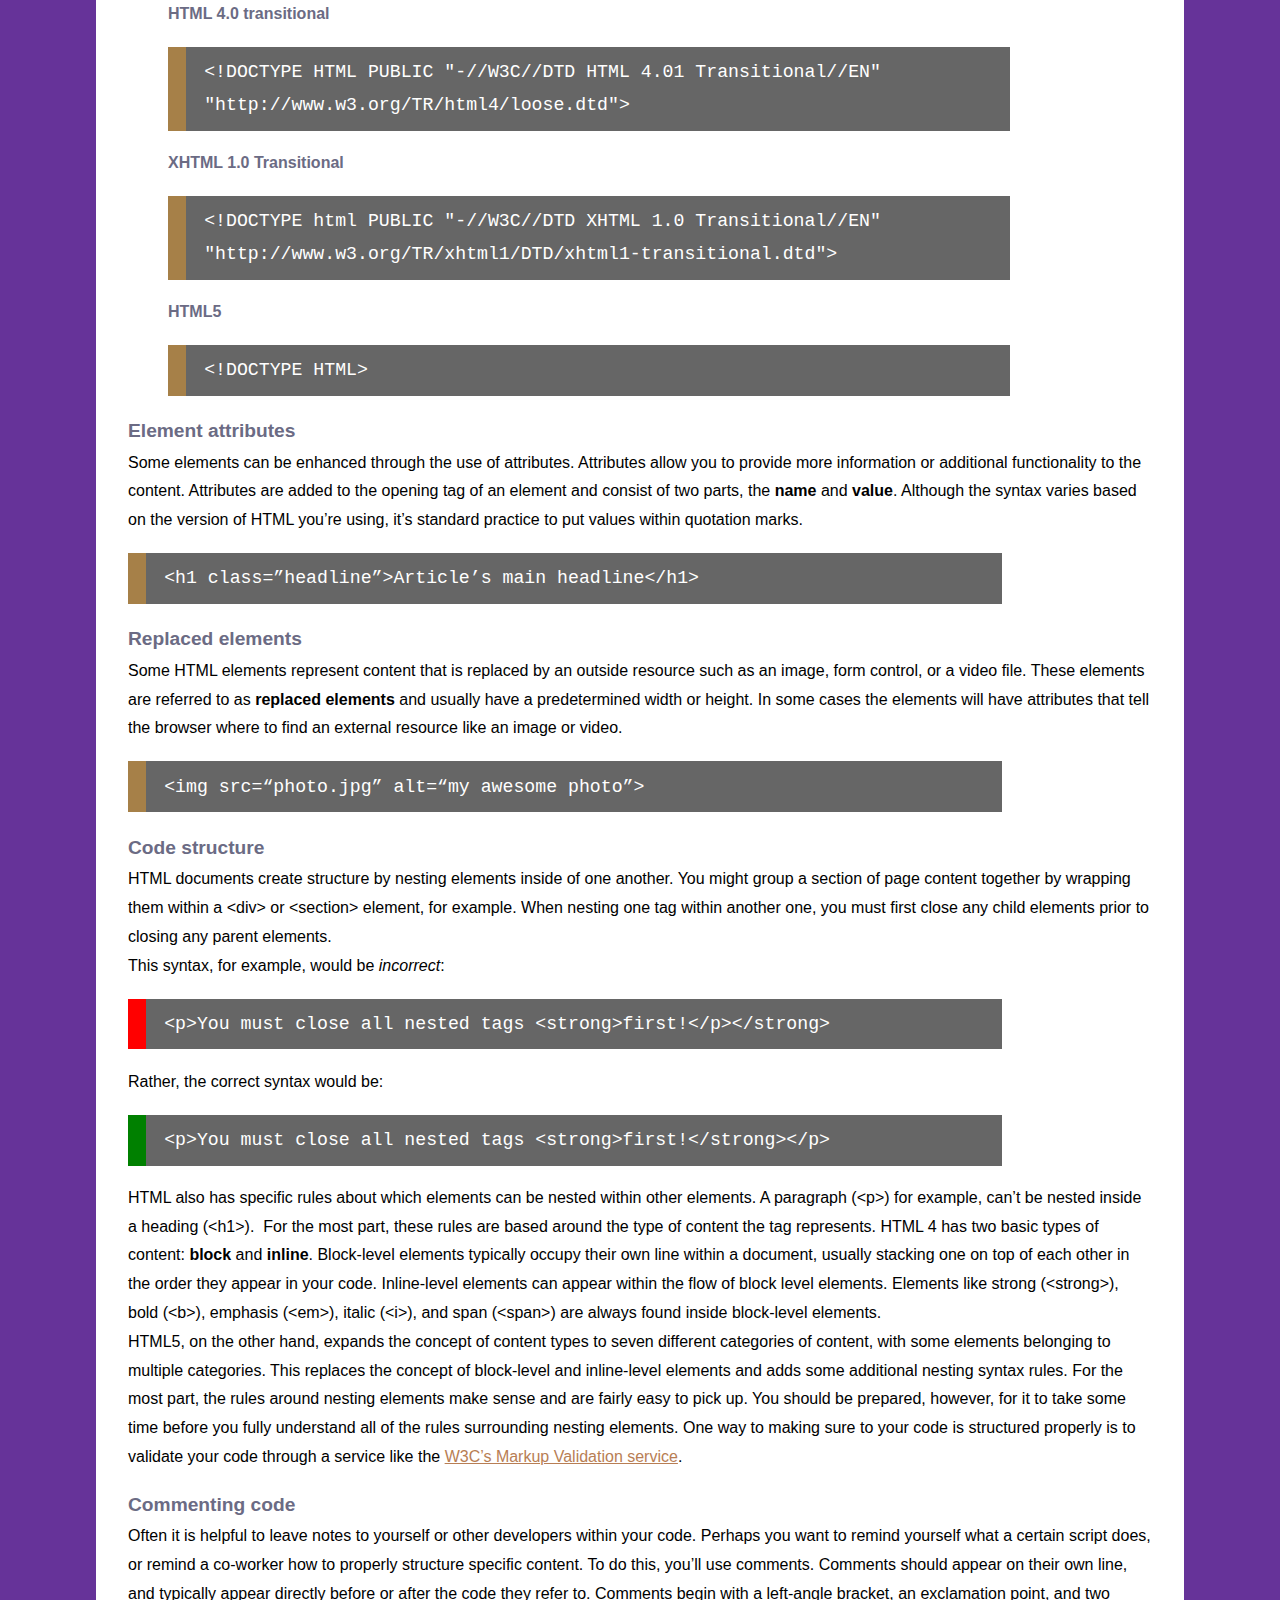
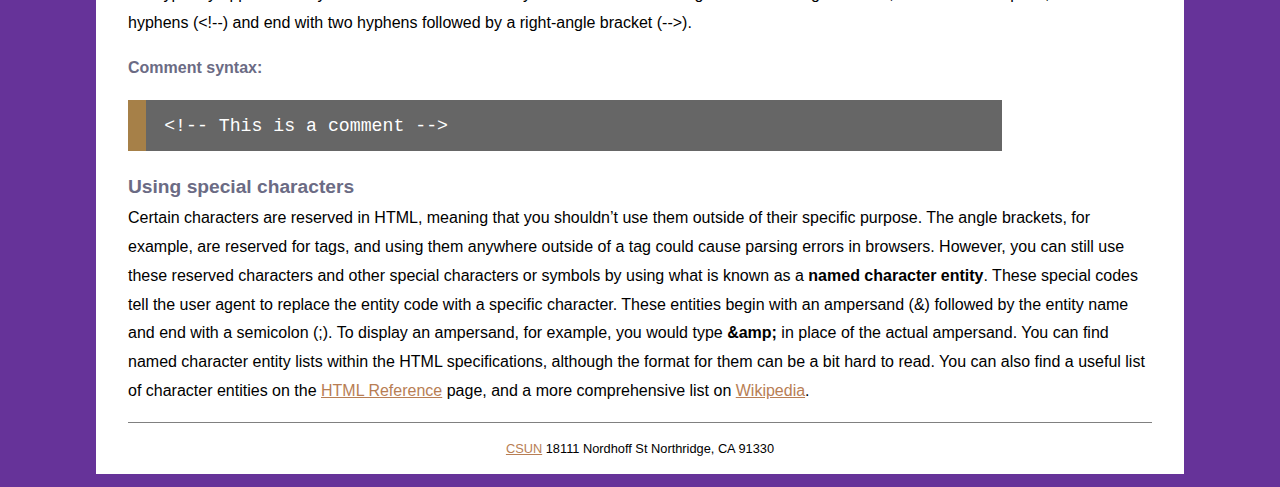
<file: syntax.html>
<!DOCTYPE html>
<html lang="en">
  <head>
    <meta charset="utf-8" />
    <title>HTML Syntax</title>
    <link href="css/styles.css" rel="stylesheet" type="text/css" />
  </head>
  <body>
    <header role="banner">
      <h1>Comp 484</h1>
      <h2>HTML Syntax</h2>
      <nav role="navigation">
        <li>
          <a href="index.html" title="Introduction to HTML">Introduction to HTML</a>
        </li>
        <li>
          <a href="syntax.html" title="HTML syntax">HTML syntax</a>
        </li>
        <li>
          <a href="structure.html" title="Structuring pages">Structuring pages</a>
        </li>
        <li>
          <a href="links.html" title="Creating links">Creating links</a>
        </li>
        <li>
          <a href="reference.html" title="HTML Reference">HTML reference</a>
        </li>
        <li>
          <a href="next.html" title="Next steps">Next steps</a>
        </li>
      </nav>
    </header>
    <main role="main">
      <article role="article">
        <header>
          <p>
            Because HTML is often the people&rsquo;s first experience with
            coding, there can be a fair amount of apprehension about learning
            it. Thankfully, HTML syntax is relatively simple and easy to learn.
            Most people can learn the basics of HTML and begin coding it within
            the same day.
          </p>
        </header>
        <section>
          <h3>A markup language</h3>
          <p>
            HTML is a markup language. That means that content on the page is
            &ldquo;marked up&rdquo; by tags which identify the content inside of
            them. A paragraph, for example, can be identified by placing the
            &ldquo;&lt;p&gt;&rdquo; opening tag prior to the paragraphs content
            and the &ldquo;&lt;/p&gt;&rdquo; closing tag at the end of a
            paragraph. The full paragraph would look like this:
          </p>
          <pre><code>&lt;p&gt;This is a paragraph.&lt;/p&gt;</code></pre>
          <p>
            Tags consist of a left-angle bracket (&lt;) followed by a character
            or characters that identify the tag (the &ldquo;p&rdquo; for
            paragraph) and a closing right-angle bracket (&gt;). The closing
            tags for an element are exactly the same as an opening tag, except
            that a forward slash (/) will precede the tags characters.<br />
            Although most elements require an opening and a closing tag, the
            closing tag is optional for some elements and not required at all
            for others. While there are exceptions to the rule, for the most
            part any element that contains content inside the opening and
            closing tags also requires a closing tag.
          </p>
        </section>
        <section>
          <h3>Basic document structure</h3>
          <p>
            The core of all HTML documents revolves around three basic tags.
            First, an html tag (&lt;html&gt;) is required to identify the
            document as an HTML file. Directly inside the html tag, you&rsquo;ll
            find the head element (&lt;head&gt;). The head of a document is
            where you&rsquo;ll find the document&rsquo;s metadata, the document
            title, and links to external resources such as style sheets and
            scripts. A good way to think about the document&rsquo;s head is that
            it doesn&rsquo;t contain any of the page&rsquo;s
            <em>visual</em> content rather it contains information about the
            document and the resources that help make the page work. Directly
            after the document&rsquo;s head, you&rsquo;ll find its body
            (&lt;body&gt;). The body is where you&rsquo;ll find all of the
            page&rsquo;s actual content. Headings, paragraphs, images, lists,
            tables, and other content will be located here. At its most basic,
            an HTML file would look like this:
          </p>
          <pre><code>
          &lt;html&gt;
               &lt;head&gt;
               &lt;/head&gt;
               &lt;body&gt;
               &lt;/body&gt;
          &lt;/html&gt;
          </code></pre>
        </section>
        <section>
          <h3>DOCTYPES</h3>
          <p>
            If you&rsquo;ve looked at HTML pages before, you&rsquo;ve probably
            noticed a long, somewhat intimidating tag just before the opening
            HTML tag. This is a doctype declaration and it&rsquo;s a very
            important but often misunderstood component of HTML pages.
            Essentially, it tells the user agent parsing your page which version
            of HTML (or XHTML) to expect, so that it knows which syntax rules to
            use when rendering your page. The doctype you use should be based on
            the version of HTML you&rsquo;re using to author the page. While
            that all sounds good in theory, in reality most of the time a
            doctype is simply triggering &ldquo;standards-mode&rdquo; rather
            than &ldquo;quirks mode&rdquo; (based on older browsers non-standard
            way of rendering pages). For that reason alone, all HTML documents
            should be preceded by a doctype declaration. For more information on
            doctypes, and the history behind them, check out Mark
            Pilgrim&rsquo;s excellent section on doctypes from his
            <em
              ><a
                href="http://diveintohtml5.info/semantics.html#the-doctype"
                title="Dive into HTML5"
                >Dive Into HTML5</a
              ></em
            >
            book. Here are some of the more common HTML doctypes:
          </p>
          <ul>
            <li>
              <h4 class="dtd">HTML 4.0 transitional</h4>
              <pre><code>&lt;!DOCTYPE HTML PUBLIC &quot;-//W3C//DTD HTML 4.01 Transitional//EN&quot; &quot;http://www.w3.org/TR/html4/loose.dtd&quot;&gt;</code></pre>
            </li>
            <li>
              <h4 class="dtd">XHTML 1.0 Transitional</h4>
              <pre><code>&lt;!DOCTYPE html PUBLIC &quot;-//W3C//DTD XHTML 1.0 Transitional//EN&quot; &quot;http://www.w3.org/TR/xhtml1/DTD/xhtml1-transitional.dtd&quot;&gt;</code></pre>
            </li>
            <li>
              <h4 class="dtd">HTML5</h4>
              <pre><code>&lt;!DOCTYPE HTML&gt;</code></pre>
            </li>


          </ul>
        </section>
        <section>
          <h3>Element attributes</h3>
          <p>
            Some elements can be enhanced through the use of attributes.
            Attributes allow you to provide more information or additional
            functionality to the content. Attributes are added to the opening
            tag of an element and consist of two parts, the
            <strong>name</strong> and <strong>value</strong>. Although the
            syntax varies based on the version of HTML you&rsquo;re using,
            it&rsquo;s standard practice to put values within quotation marks.
          </p>
          <pre><code>&lt;h1 class=&rdquo;headline&rdquo;&gt;Article&rsquo;s main headline&lt;/h1&gt;</code></pre>
        </section>
        <section>
          <h3>Replaced elements</h3>
          <p>
            Some HTML elements represent content that is replaced by an outside
            resource such as an image, form control, or a video file. These
            elements are referred to as <strong>replaced elements</strong> and
            usually have a predetermined width or height. In some cases the
            elements will have attributes that tell the browser where to find an
            external resource like an image or video.
          </p>
          <pre><code>&lt;img src=&ldquo;photo.jpg&rdquo; alt=&ldquo;my awesome photo&rdquo;&gt;&nbsp;</code></pre>
        </section>
        <section>
          <h3>Code structure</h3>
          <p>
            HTML documents create structure by nesting elements inside of one
            another. You might group a section of page content together by
            wrapping them within a &lt;div&gt; or &lt;section&gt; element, for
            example. When nesting one tag within another one, you must first
            close any child elements prior to closing any parent elements.
            <br />
            This syntax, for example, would be <em>incorrect</em>:
          </p>
          <pre
            class="wrong"
          ><code>&lt;p&gt;You must close all nested tags &lt;strong&gt;first!&lt;/p&gt;&lt;/strong&gt;</code></pre>
          <p>Rather, the correct syntax would be:</p>
          <pre
            class="correct"
          ><code>&lt;p&gt;You must close all nested tags &lt;strong&gt;first!&lt;/strong&gt;&lt;/p&gt;</code></pre>
          <p>
            HTML also has specific rules about which elements can be nested
            within other elements. A paragraph (&lt;p&gt;) for example,
            can&rsquo;t be nested inside a heading (&lt;h1&gt;). &nbsp;For the
            most part, these rules are based around the type of content the tag
            represents. HTML 4 has two basic types of content:
            <strong>block</strong> and <strong>inline</strong>. Block-level
            elements typically occupy their own line within a document, usually
            stacking one on top of each other in the order they appear in your
            code. Inline-level elements can appear within the flow of block
            level elements. Elements like strong (&lt;strong&gt;), bold
            (&lt;b&gt;), emphasis (&lt;em&gt;), italic (&lt;i&gt;), and span
            (&lt;span&gt;) are always found inside block-level elements. <br />
            HTML5, on the other hand, expands the concept of content types to
            seven different categories of content, with some elements belonging
            to multiple categories. This replaces the concept of block-level and
            inline-level elements and adds some additional nesting syntax rules.
            For the most part, the rules around nesting elements make sense and
            are fairly easy to pick up. You should be prepared, however, for it
            to take some time before you fully understand all of the rules
            surrounding nesting elements. One way to making sure to your code is
            structured properly is to validate your code through a service like
            the
            <a href="http://validator.w3.org" title="W3C markup validator"
              >W3C&rsquo;s Markup Validation service</a
            >.
          </p>
        </section>
        <section>
          <h3>Commenting code</h3>
          <p>
            Often it is helpful to leave notes to yourself or other developers
            within your code. Perhaps you want to remind yourself what a certain
            script does, or remind a co-worker how to properly structure
            specific content. To do this, you&rsquo;ll use comments. Comments
            should appear on their own line, and typically appear directly
            before or after the code they refer to. Comments begin with a
            left-angle bracket, an exclamation point, and two hyphens (&lt;!--)
            and end with two hyphens followed by a right-angle bracket (--&gt;).
          </p>
          <h4>Comment syntax:</h4>
          <pre><code>&lt;!-- This is a comment --&gt;</code></pre>
        </section>
        <section>
          <h3>Using special characters</h3>
          <p>
            Certain characters are reserved in HTML, meaning that you
            shouldn&rsquo;t use them outside of their specific purpose. The
            angle brackets, for example, are reserved for tags, and using them
            anywhere outside of a tag could cause parsing errors in browsers.
            However, you can still use these reserved characters and other
            special characters or symbols by using what is known as a
            <strong>named character entity</strong>. These special codes tell
            the user agent to replace the entity code with a specific character.
            These entities begin with an ampersand (&amp;) followed by the
            entity name and end with a semicolon (;). To display an ampersand,
            for example, you would type <strong>&amp;amp;</strong> in place of
            the actual ampersand. You can find named character entity lists
            within the HTML specifications, although the format for them can be
            a bit hard to read. You can also find a useful list of character
            entities on the
            <a href="reference.html#named">HTML Reference</a> page, and a more
            comprehensive list on
            <a
              href="http://en.wikipedia.org/wiki/List_of_XML_and_HTML_character_entity_references"
              title="Character entity reference"
              >Wikipedia</a
            >.
          </p>
        </section>
      </article>
    </main>
    <footer role="contentinfo">
      <p>
        <a href="http://www.csun.edu" title="csun.edu" target="_blank">CSUN</a>
        18111 Nordhoff St Northridge, CA 91330
      </p>
    </footer>
  </body>
</html>
</file>
<file: css/styles.css>
html, body {
	background: #663399; /* Beccapurple */
	margin: 0;
}
h1, h2, h3, h4, h5, h6, p {
	margin: 0;
	padding: 0;
}
h1, h2, h3, h4, h5, h6 {
	color: rgb(107, 107, 132);
}
body {
	font-family: Verdana, Geneva, sans-serif;
	font-size: 100%;
	width: 80%;
	margin-right: auto;
	margin-left: auto;
	padding: 2.5% 2.5% 0;
	background: white;
	line-height: 1.8;
}

ol {
	display: inline-block;
}

ul {
}

li {
	list-style: none;
}

.timeline {
	list-style-type: disc;   /* solid bullet */
	margin-left: 1.5rem;
}

.timeline > li {
	margin: 0.4rem 0;
}

.sub {
	list-style-type: circle;
	margin-top: 0.3rem;
	margin-left: 0;
}

.sub > li {
	margin: 0.25rem 0;
}


h1 {
	font: 1.6em Verdana, Geneva, sans-serif;
	margin-bottom: .4em;
	color: rgb(83, 104, 138);
}
h2 {
	font: 3.2em Georgia, "Times New Roman", Times, serif;
	margin-bottom: .2em;
}
h3 {
	font-size: 1.2em;
}
p {
	margin-bottom: 1em;
}
a {
	color: rgb(184, 126, 84);
}
a:hover {
	color: rgb(120, 97, 55);
}
pre {
	font-size: 1.4em;
	color: white;
	padding: .5em 1em;
	border-left: 1em solid #A68048;
	background: #666;
	white-space: pre-wrap;
	white-space: -moz-pre-wrap;
	white-space: -pre-wrap;
	white-space: -o-pre-wrap;
	word-wrap: break-word;
	width: 80%;
}
pre.wrong {
	border-left-color: red;
}
pre.correct {
	border-left-color: green;
}
dt {
	font-style: italic;
	font-size:1.2em;
}
dd {
	margin-bottom: 1.4em;
}
table {
	margin-top: 1em;
}
caption {
	margin: 0;
	padding: 0;
	margin-bottom: 1em;
	text-align: left;
}
td, th {
	padding: 10px;
}
.center {
	text-align: center;
}
header h2 {
	padding-bottom: .2em;
	border-bottom: 1px solid gray;
}
aside {
	padding: 1em;
	background:rgb(83, 104, 138);
	color: white;
	margin-bottom: 1em;
}
aside h4 {
	color: white;
}
footer {
	border-top: 1px solid gray;
	text-align: center;
	font-size: .8em;
	line-height: 4em;
	margin-top: 1em;
}
blockquote {
	font-style: italic;
}
.flowRight {
	float: right;
	margin-left: 10px;
}
.flowLeft {
	float: left;
	margin-right: 10px;
}
</file>
